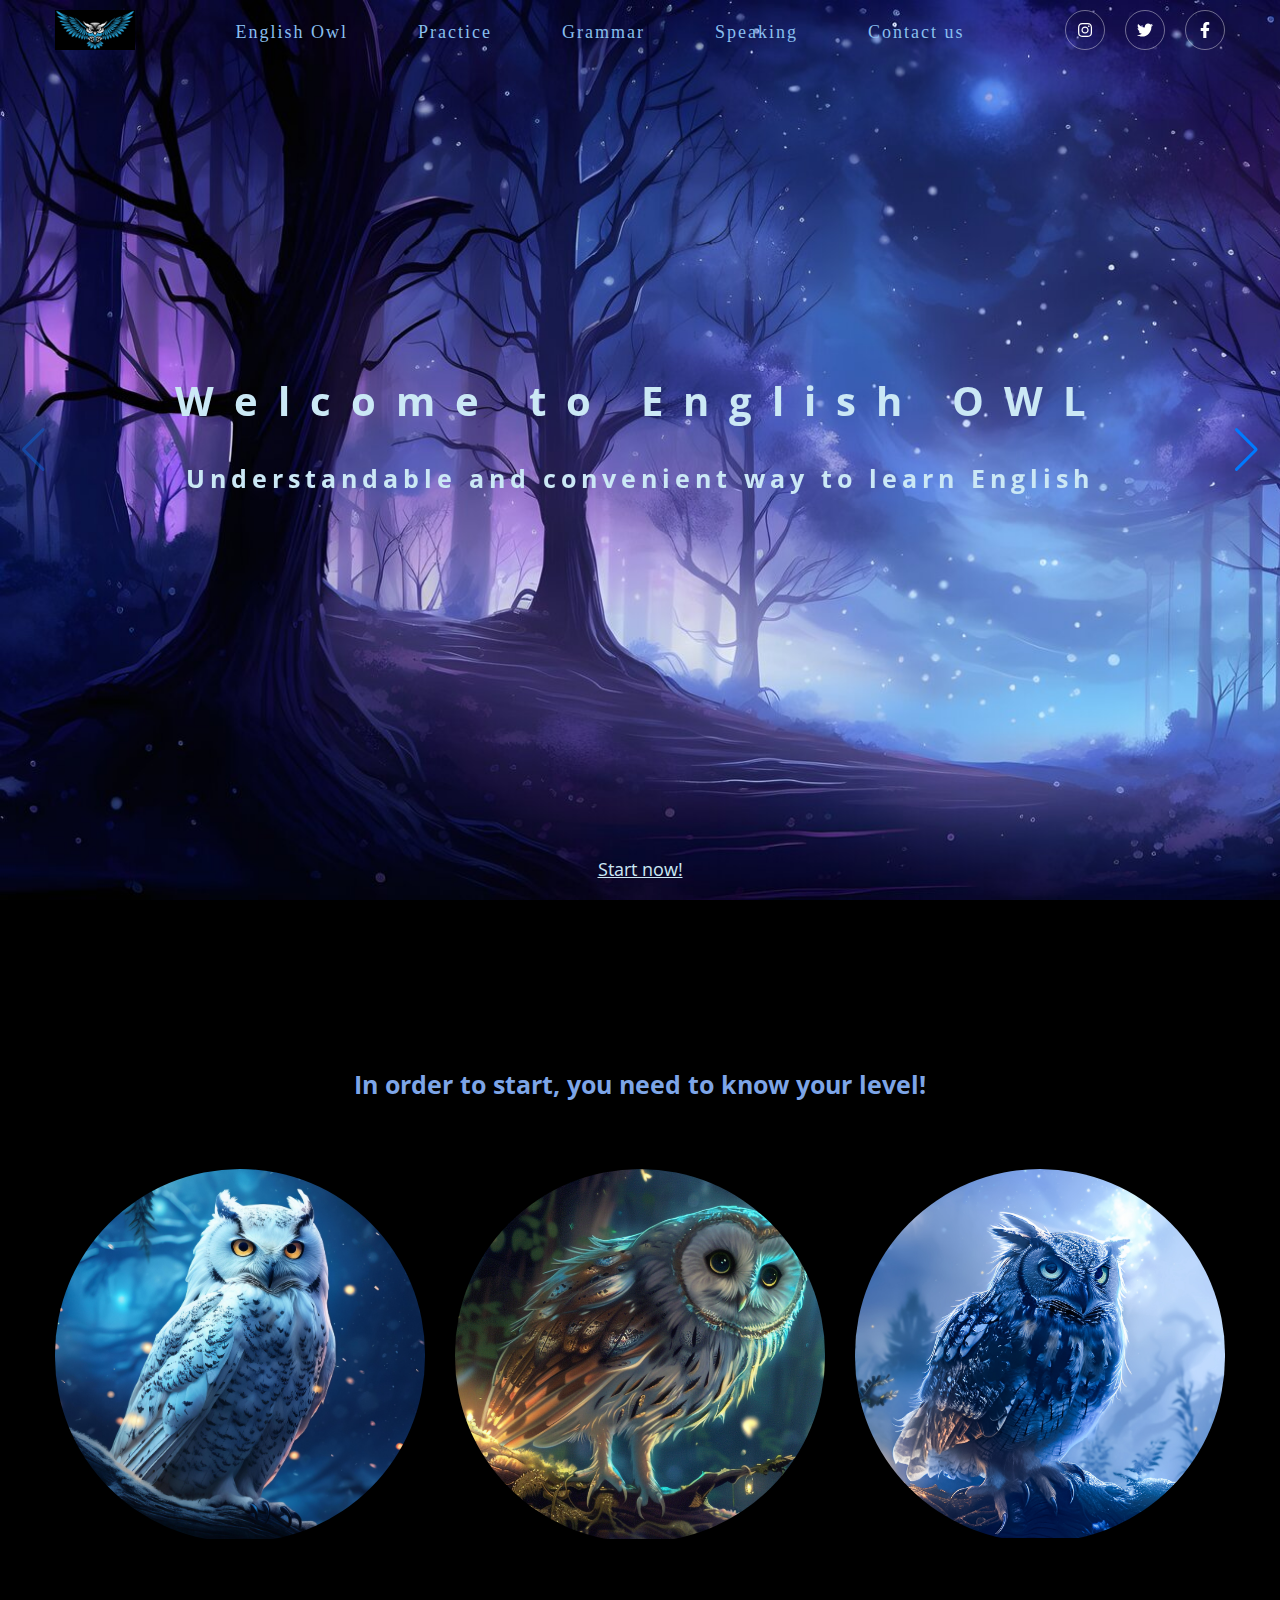
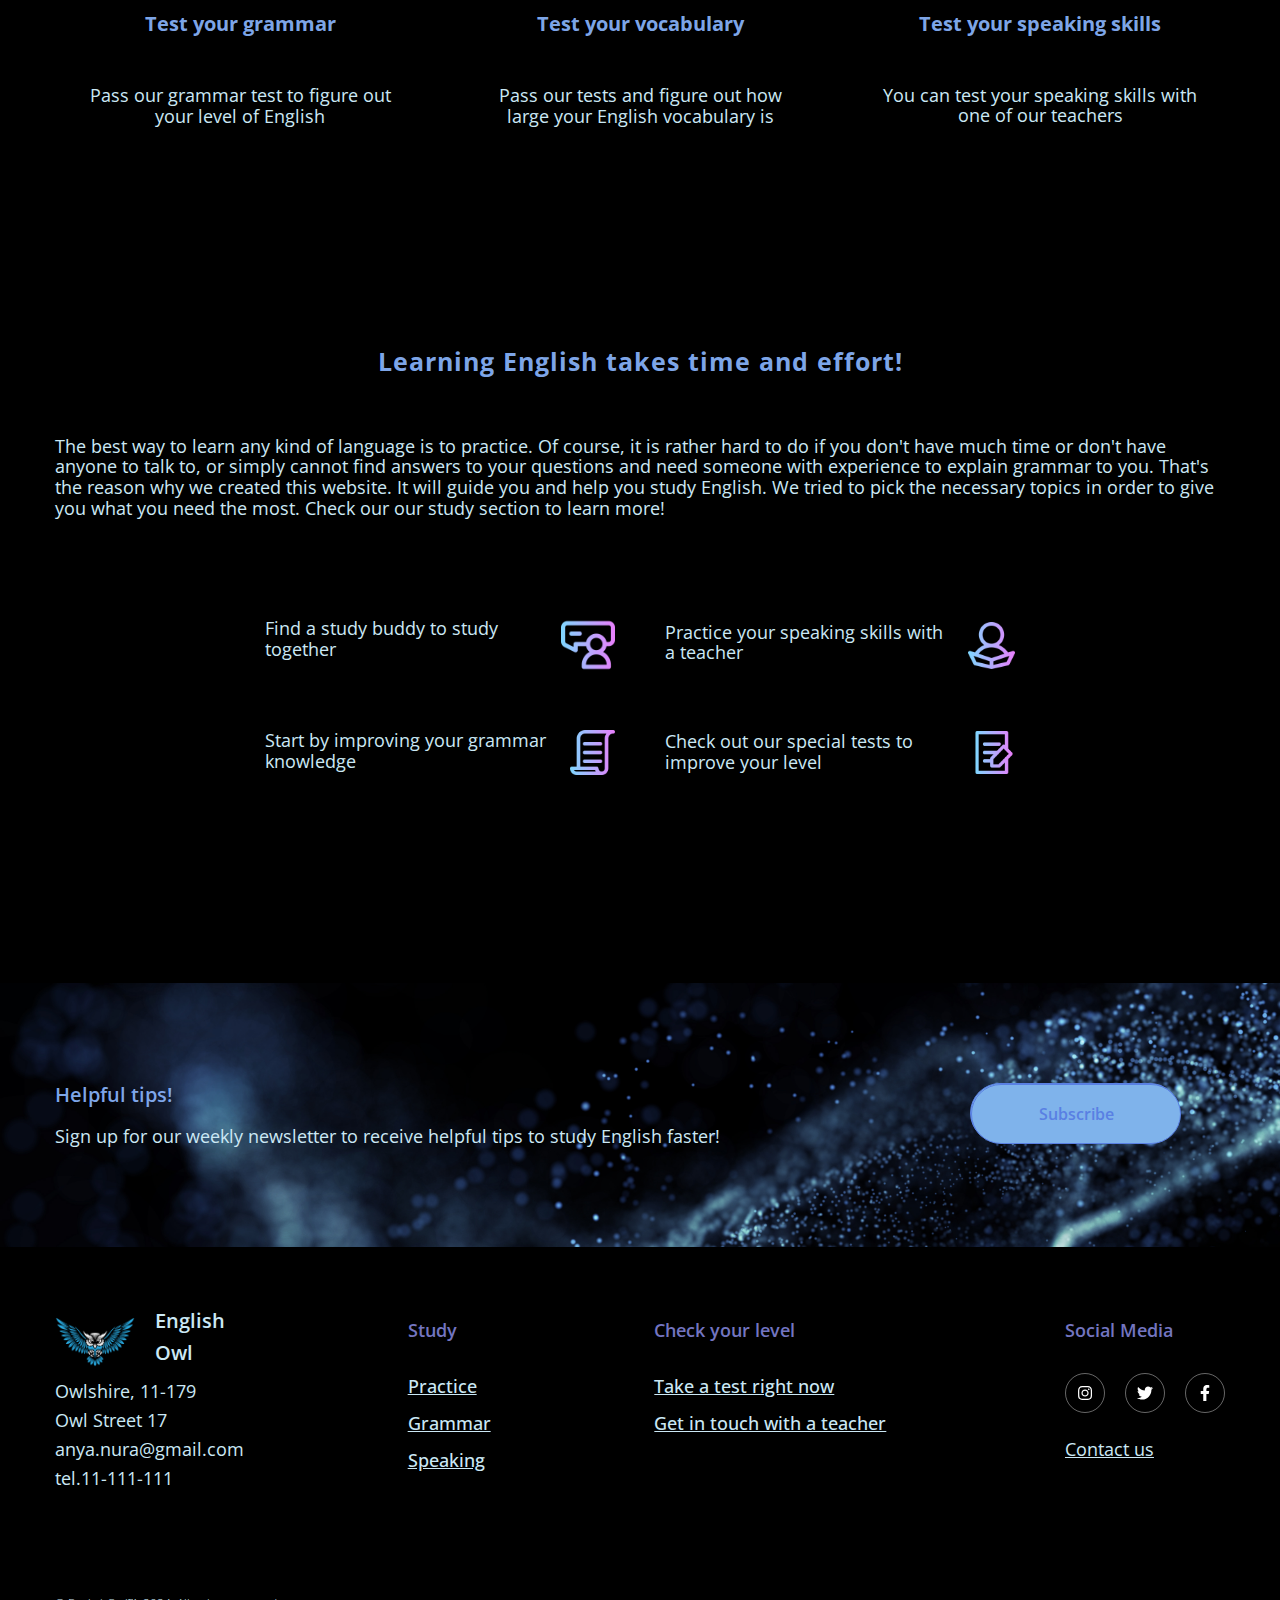
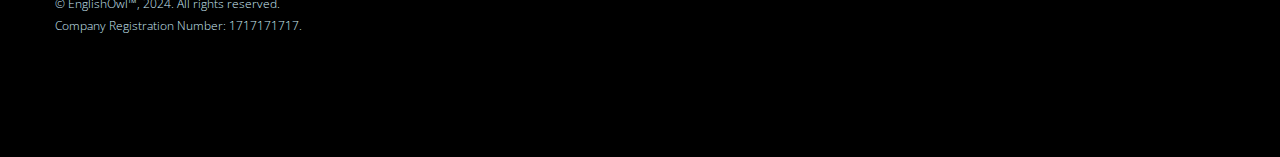
<file: index.html>
<!DOCTYPE html>
<html lang="en">
  <head>
    <meta charset="UTF-8" />
    <meta name="viewport" content="width=device-width, initial-scale=1.0" />
    <link rel="stylesheet" href="/css/normalize.css" />
    <link rel="stylesheet" href="/css/vars.css" />
    <link
      rel="stylesheet"
      href="https://cdn.jsdelivr.net/npm/swiper@11/swiper-bundle.min.css"
    />
    <script src="https://cdn.jsdelivr.net/npm/swiper@11/swiper-bundle.min.js"></script>

    <script
      src="https://code.jquery.com/jquery-3.7.1.js"
      integrity="sha256-eKhayi8LEQwp4NKxN+CfCh+3qOVUtJn3QNZ0TciWLP4="
      crossorigin="anonymous"
    ></script>

    <link rel="stylesheet" href="./scss/main.css" />
    <script src="./js/main.js"></script>

    <link rel="preconnect" href="https://fonts.googleapis.com" />
    <link rel="preconnect" href="https://fonts.gstatic.com" crossorigin />
    <link
      href="https://fonts.googleapis.com/css2?family=Montserrat:ital,wght@0,100..900;1,100..900&family=Open+Sans:ital,wght@0,300..800;1,300..800&display=swap"
      rel="stylesheet"
    />

    <link rel="apple-touch-icon" sizes="180x180" href="/apple-touch-icon.png" />
    <link
      rel="icon"
      type="image/png"
      sizes="32x32"
      href="/favicon/favicon-32x32.png"
    />
    <link
      rel="icon"
      type="image/png"
      sizes="16x16"
      href="/favicon/favicon-16x16.png"
    />
    <link rel="manifest" href="/favicon/site.webmanifest" />
    <link
      rel="mask-icon"
      href="/favicon/safari-pinned-tab.svg"
      color="#5bbad5"
    />
    <meta name="msapplication-TileColor" content="#da532c" />
    <meta name="theme-color" content="#ffffff" />

    <title>English Owl</title>
  </head>

  <body>
    <header>
      <div class="header">
        <nav class="nav">
          <div class="burger-menu">
            <svg
              xmlns="http://www.w3.org/2000/svg"
              width="24"
              height="24"
              viewBox="0 0 24 24"
              fill="none"
              stroke="currentColor"
              stroke-width="2"
              stroke-linecap="round"
              stroke-linejoin="round"
              class="feather feather-menu"
            >
              <line x1="3" y1="12" x2="21" y2="12"></line>
              <line x1="3" y1="6" x2="21" y2="6"></line>
              <line x1="3" y1="18" x2="21" y2="18"></line>
            </svg>
          </div>
          <div class="nav-logo pulse-animation">
            <img
              class="logo"
              src="./assets/images/blue-owl-logo-black.png"
              alt="logo"
            />
          </div>
          <div class="menu-empty"></div>
          <div class="menu">
            <ul class="nav-menu">
              <li>
                <a href="../index.html" class="nav-menu__item">English Owl</a>
              </li>
              <li>
                <a href="../pages/practice.html" class="nav-menu__item"
                  >Practice</a
                >
              </li>
              <li>
                <a href="../pages/grammar.html" class="nav-menu__item"
                  >Grammar</a
                >
              </li>
              <li>
                <a href="../pages/speaking.html" class="nav-menu__item"
                  >Speaking</a
                >
              </li>
              <li>
                <a href="../pages/contacts.html" class="nav-menu__item"
                  >Contact us</a
                >
              </li>
            </ul>
          </div>

          <div class="media-buttons">
            <ul class="media-buttons__list">
              <li class="btn">
                <a
                  href="https://www.instagram.com/
      "
                  target="_blank"
                  ><svg
                    width="40"
                    height="40"
                    viewBox="0 0 40 40"
                    fill="none"
                    xmlns="http://www.w3.org/2000/svg"
                  >
                    <path
                      d="M17.4688 17.4688C18.1771 16.7604 19.0312 16.4062 20.0312 16.4062C21.0312 16.4062 21.875 16.7604 22.5625 17.4688C23.2708 18.1562 23.625 19 23.625 20C23.625 21 23.2708 21.8542 22.5625 22.5625C21.875 23.25 21.0312 23.5938 20.0312 23.5938C19.0312 23.5938 18.1771 23.25 17.4688 22.5625C16.7812 21.8542 16.4375 21 16.4375 20C16.4375 19 16.7812 18.1562 17.4688 17.4688ZM18.375 21.6562C18.8333 22.1146 19.3854 22.3438 20.0312 22.3438C20.6771 22.3438 21.2292 22.1146 21.6875 21.6562C22.1458 21.1979 22.375 20.6458 22.375 20C22.375 19.3542 22.1458 18.8021 21.6875 18.3438C21.2292 17.8854 20.6771 17.6562 20.0312 17.6562C19.3854 17.6562 18.8333 17.8854 18.375 18.3438C17.9167 18.8021 17.6875 19.3542 17.6875 20C17.6875 20.6458 17.9167 21.1979 18.375 21.6562ZM24.3438 15.6875C24.5104 15.8333 24.5938 16.0208 24.5938 16.25C24.5938 16.4792 24.5104 16.6771 24.3438 16.8438C24.1979 17.0104 24.0104 17.0938 23.7812 17.0938C23.5521 17.0938 23.3542 17.0104 23.1875 16.8438C23.0208 16.6771 22.9375 16.4792 22.9375 16.25C22.9375 16.0208 23.0208 15.8333 23.1875 15.6875C23.3542 15.5208 23.5521 15.4375 23.7812 15.4375C24.0104 15.4375 24.1979 15.5208 24.3438 15.6875ZM27 17.125C27.0208 17.6875 27.0312 18.6458 27.0312 20C27.0312 21.3542 27.0208 22.3125 27 22.875C26.9375 24.1458 26.5521 25.1354 25.8438 25.8438C25.1562 26.5312 24.1771 26.8958 22.9062 26.9375C22.3438 26.9792 21.3854 27 20.0312 27C18.6771 27 17.7188 26.9792 17.1562 26.9375C15.8854 26.875 14.9062 26.5 14.2188 25.8125C13.9479 25.5625 13.7292 25.2708 13.5625 24.9375C13.3958 24.6042 13.2708 24.2812 13.1875 23.9688C13.125 23.6562 13.0938 23.2917 13.0938 22.875C13.0521 22.3125 13.0312 21.3542 13.0312 20C13.0312 18.6458 13.0521 17.6771 13.0938 17.0938C13.1562 15.8438 13.5312 14.875 14.2188 14.1875C14.9062 13.4792 15.8854 13.0938 17.1562 13.0312C17.7188 13.0104 18.6771 13 20.0312 13C21.3854 13 22.3438 13.0104 22.9062 13.0312C24.1771 13.0938 25.1562 13.4792 25.8438 14.1875C26.5521 14.875 26.9375 15.8542 27 17.125ZM25.5 24.125C25.5625 23.9583 25.6146 23.75 25.6562 23.5C25.6979 23.2292 25.7292 22.9167 25.75 22.5625C25.7708 22.1875 25.7812 21.8854 25.7812 21.6562C25.7812 21.4271 25.7812 21.1042 25.7812 20.6875C25.7812 20.2708 25.7812 20.0417 25.7812 20C25.7812 19.9375 25.7812 19.7083 25.7812 19.3125C25.7812 18.8958 25.7812 18.5729 25.7812 18.3438C25.7812 18.1146 25.7708 17.8229 25.75 17.4688C25.7292 17.0938 25.6979 16.7812 25.6562 16.5312C25.6146 16.2604 25.5625 16.0417 25.5 15.875C25.25 15.2292 24.8021 14.7812 24.1562 14.5312C23.9896 14.4688 23.7708 14.4167 23.5 14.375C23.25 14.3333 22.9375 14.3021 22.5625 14.2812C22.2083 14.2604 21.9167 14.25 21.6875 14.25C21.4792 14.25 21.1562 14.25 20.7188 14.25C20.3021 14.25 20.0729 14.25 20.0312 14.25C19.9896 14.25 19.7604 14.25 19.3438 14.25C18.9271 14.25 18.6042 14.25 18.375 14.25C18.1458 14.25 17.8438 14.2604 17.4688 14.2812C17.1146 14.3021 16.8021 14.3333 16.5312 14.375C16.2812 14.4167 16.0729 14.4688 15.9062 14.5312C15.2604 14.7812 14.8125 15.2292 14.5625 15.875C14.5 16.0417 14.4479 16.2604 14.4062 16.5312C14.3646 16.7812 14.3333 17.0938 14.3125 17.4688C14.2917 17.8229 14.2812 18.1146 14.2812 18.3438C14.2812 18.5521 14.2812 18.875 14.2812 19.3125C14.2812 19.7292 14.2812 19.9583 14.2812 20C14.2812 20.0833 14.2812 20.2812 14.2812 20.5938C14.2812 20.8854 14.2812 21.1354 14.2812 21.3438C14.2812 21.5312 14.2812 21.7812 14.2812 22.0938C14.3021 22.4062 14.3229 22.6771 14.3438 22.9062C14.3646 23.1146 14.3958 23.3333 14.4375 23.5625C14.4792 23.7917 14.5208 23.9792 14.5625 24.125C14.8333 24.7708 15.2812 25.2188 15.9062 25.4688C16.0729 25.5312 16.2812 25.5833 16.5312 25.625C16.8021 25.6667 17.1146 25.6979 17.4688 25.7188C17.8438 25.7396 18.1354 25.75 18.3438 25.75C18.5729 25.75 18.8958 25.75 19.3125 25.75C19.75 25.75 19.9896 25.75 20.0312 25.75C20.0938 25.75 20.3229 25.75 20.7188 25.75C21.1354 25.75 21.4583 25.75 21.6875 25.75C21.9167 25.75 22.2083 25.7396 22.5625 25.7188C22.9375 25.6979 23.25 25.6667 23.5 25.625C23.7708 25.5833 23.9896 25.5312 24.1562 25.4688C24.8021 25.1979 25.25 24.75 25.5 24.125Z"
                      fill="white"
                    />
                    <circle
                      opacity="0.4"
                      cx="20"
                      cy="20"
                      r="19.5"
                      stroke="white"
                    />
                  </svg>
                </a>
              </li>

              <li class="btn">
                <a
                  href="https://www.twitter.com
      "
                  target="_blank"
                  ><svg
                    width="40"
                    height="40"
                    viewBox="0 0 40 40"
                    fill="none"
                    xmlns="http://www.w3.org/2000/svg"
                  >
                    <path
                      d="M26.3438 16.75C26.3646 16.8333 26.375 16.9688 26.375 17.1562C26.375 18.2604 26.1667 19.3646 25.75 20.4688C25.3333 21.5521 24.7396 22.5521 23.9688 23.4688C23.2188 24.3646 22.2396 25.0938 21.0312 25.6562C19.8229 26.2188 18.4896 26.5 17.0312 26.5C15.1979 26.5 13.5208 26.0104 12 25.0312C12.2292 25.0521 12.4896 25.0625 12.7812 25.0625C14.3021 25.0625 15.6667 24.5938 16.875 23.6562C16.1458 23.6562 15.5 23.4479 14.9375 23.0312C14.3958 22.5938 14.0208 22.0521 13.8125 21.4062C14.0208 21.4271 14.2188 21.4375 14.4062 21.4375C14.6979 21.4375 14.9896 21.4062 15.2812 21.3438C14.7812 21.2396 14.3333 21.0312 13.9375 20.7188C13.5417 20.4062 13.2292 20.0312 13 19.5938C12.7708 19.1354 12.6562 18.6458 12.6562 18.125V18.0625C13.1146 18.3333 13.6042 18.4792 14.125 18.5C13.1458 17.8333 12.6562 16.9167 12.6562 15.75C12.6562 15.1667 12.8125 14.6146 13.125 14.0938C13.9375 15.1146 14.9271 15.9271 16.0938 16.5312C17.2812 17.1354 18.5417 17.4688 19.875 17.5312C19.8333 17.2812 19.8125 17.0312 19.8125 16.7812C19.8125 15.8854 20.125 15.1146 20.75 14.4688C21.3958 13.8229 22.1667 13.5 23.0625 13.5C24.0208 13.5 24.8229 13.8438 25.4688 14.5312C26.2188 14.3854 26.9167 14.125 27.5625 13.75C27.3125 14.5208 26.8333 15.125 26.125 15.5625C26.75 15.4792 27.375 15.3021 28 15.0312C27.5417 15.6979 26.9896 16.2708 26.3438 16.75Z"
                      fill="white"
                    />
                    <circle
                      opacity="0.4"
                      cx="20"
                      cy="20"
                      r="19.5"
                      stroke="white"
                    />
                  </svg>
                </a>
              </li>
              <li class="btn">
                <a
                  href="https://www.facebook.com/
      "
                  target="_blank"
                  ><svg
                    width="40"
                    height="40"
                    viewBox="0 0 40 40"
                    fill="none"
                    xmlns="http://www.w3.org/2000/svg"
                  >
                    <path
                      d="M23.7188 21H21.375V28H18.25V21H15.7188V18.0938H18.25V15.9062C18.25 15.0729 18.4062 14.3646 18.7188 13.7812C19.0312 13.1979 19.4688 12.7604 20.0312 12.4688C20.6146 12.1562 21.2812 12 22.0312 12C22.3646 12 22.7188 12.0208 23.0938 12.0625C23.4688 12.0833 23.7604 12.1146 23.9688 12.1562L24.2812 12.1875V14.6562H23.0312C22.4479 14.6562 22.0208 14.8125 21.75 15.125C21.5 15.4167 21.375 15.7812 21.375 16.2188V18.0938H24.1562L23.7188 21Z"
                      fill="white"
                    />
                    <circle
                      opacity="0.4"
                      cx="20"
                      cy="20"
                      r="19.5"
                      stroke="white"
                    />
                  </svg>
                </a>
              </li>
            </ul>
          </div>
        </nav>
      </div>
    </header>
    <div class="mobile-menu">
      <div class="mobile-menu__overlay"></div>
      <div class="mobile-menu__content">
        <ul class="mobile-nav-menu">
          <li>
            <a href="../index.html" class="nav-menu__item">English Owl</a>
          </li>
          <li>
            <a href="../pages/practice.html" class="nav-menu__item">Practice</a>
          </li>
          <li>
            <a href="../pages/grammar.html" class="nav-menu__item">Grammar</a>
          </li>
          <li>
            <a href="../pages/speaking.html" class="nav-menu__item">Speaking</a>
          </li>
          <li>
            <a href="../pages/contacts.html" class="nav-menu__item"
              >Contact us</a
            >
          </li>
        </ul>
        <div class="mobile-menu__close">
          <svg
            xmlns="http://www.w3.org/2000/svg"
            width="24"
            height="24"
            viewBox="0 0 24 24"
            fill="none"
            stroke="#5985f4"
            stroke-width="2"
            stroke-linecap="round"
            stroke-linejoin="round"
            class="feather feather-x"
          >
            <line x1="18" y1="6" x2="6" y2="18" />
            <line x1="6" y1="6" x2="18" y2="18" />
          </svg>
        </div>
      </div>
    </div>

    <main>
      <section class="banner">
        <div class="swiper mySwiper">
          <div class="swiper-wrapper">
            <div class="swiper-slide">
              <div class="banner-text">
                <h1 class="h1-title">Welcome to English OWL</h1>
                <h2 class="h2-title">
                  Understandable and convenient way to learn English
                </h2>
              </div>
            </div>
            <div class="swiper-slide">
              <div class="banner-text">
                <h2 class="h2-title">The best way to study!</h2>
                <h3 class="h3-title">
                  Choose topics, study materials and pass tests
                </h3>
              </div>
            </div>
            <div class="swiper-slide">
              <div class="banner-text">
                <h2 class="h2-title">Lots of study materials</h2>
                <h3 class="h3-title">
                  We put together a comprehensive study guide for you
                </h3>
              </div>
            </div>
          </div>
          <div class="swiper-button-next"></div>
          <div class="swiper-button-prev"></div>
        </div>
        <script>
          var swiper = new Swiper(".mySwiper", {
            navigation: {
              nextEl: ".swiper-button-next",
              prevEl: ".swiper-button-prev",
            },
          });
        </script>
        <p class="banner__start"><a href="#start">Start now!</a></p>
      </section>

      <section class="section">
        <div class="container">
          <h3 class="h3-title" id="start">
            In order to start, you need to know your level!
          </h3>
          <div class="circles">
            <div class="circles-content">
              <div class="circles-image">
                <img src="./assets/images/snow-owl-small.jpg" alt="owl" />
              </div>
              <div class="circles-text">
                <a href="/pages/test.html"
                  ><h4 class="h4-title">Test your grammar</h4>
                </a>

                <p class="circles-par">
                  Pass our grammar test to figure out your level of English
                </p>
              </div>
            </div>

            <div class="circles-content">
              <div class="circles-image">
                <img src="./assets/images/curious-owl-small.jpg" alt="owl" />
              </div>
              <div class="circles-text">
                <a href="/pages/speaking.html#vocabulary"
                  ><h4 class="h4-title">Test your vocabulary</h4></a
                >

                <p class="circles-par">
                  Pass our tests and figure out how large your English
                  vocabulary is
                </p>
              </div>
            </div>
            <div class="circles-content">
              <div class="circles-image">
                <img src="./assets/images/blue-owl-small.jpg" alt="owl" />
              </div>
              <div class="circles-text">
                <a href="/pages/speaking.html#teachers"
                  ><h4 class="h4-title">Test your speaking skills</h4></a
                >

                <p class="circles-par">
                  You can test your speaking skills with one of our teachers
                </p>
              </div>
            </div>
          </div>
        </div>
      </section>

      <section class="section">
        <div class="container">
          <div>
            <h5 class="h5-title">Learning English takes time and effort!</h5>
            <p class="learning-section">
              The best way to learn any kind of language is to practice. Of
              course, it is rather hard to do if you don't have much time or
              don't have anyone to talk to, or simply cannot find answers to
              your questions and need someone with experience to explain grammar
              to you. That's the reason why we created this website. It will
              guide you and help you study English. We tried to pick the
              necessary topics in order to give you what you need the most.
              Check our our study section to learn more!
            </p>
          </div>
          <div class="grid-container">
            <div class="item11 learning-item">
              <div>
                <a href="./pages/speaking.html#buddy"
                  >Find a study buddy to study together</a
                >
              </div>
              <a href="./pages/speaking.html#buddy"
                ><img
                  src="./assets/images/buddy.png"
                  alt="icon"
                  class="learning-item--icon"
              /></a>
            </div>
            <div class="item22 learning-item">
              <div>
                <a href="./pages/speaking.html#teachers"
                  >Practice your speaking skills with a teacher</a
                >
              </div>
              <a href="./pages/speaking.html#teachers"
                ><img
                  src="./assets/images/reading.png"
                  alt="icon"
                  class="learning-item--icon"
              /></a>
            </div>
            <div class="item33 learning-item">
              <div>
                <a href="./pages/grammar.html"
                  >Start by improving your grammar knowledge</a
                >
              </div>
              <a href="./pages/grammar.html"
                ><img
                  src="./assets/images/learning.png"
                  alt="icon"
                  class="learning-item--icon"
              /></a>
            </div>
            <div class="item44 learning-item">
              <div>
                <a href="./pages/speaking.html#vocabulary"
                  >Check out our special tests to improve your level</a
                >
              </div>
              <a href="./pages/speaking.html#vocabulary"
                ><img
                  src="./assets/images/pass-test.png"
                  alt="icon"
                  class="learning-item--icon"
              /></a>
            </div>
          </div>
        </div>
      </section>

      <section class="section section-image">
        <div class="container">
          <div class="section-tips">
            <div class="section-tips__text">
              <div>
                <p class="section-tips__title">Helpful tips!</p>
                <p>
                  Sign up for our weekly newsletter to receive helpful tips to
                  study English faster!
                </p>
              </div>

              <div class="button">
                <button class="button" type="button" id="subscribe-button">
                  Subscribe
                </button>
              </div>
            </div>
          </div>
        </div>
      </section>
      <div class="subscribe-popup">
        <div class="subscribe-popup__overlay"></div>
        <div class="subscribe-popup__form">
          <form class="popup-form" id="popup-form">
            <p class="popup-form__content">
              Please, provide us your contact information
            </p>

            <div class="popup-group">
              <p class="popup-form__content">Your name:</p>
              <input type="text" name="name" class="input-field margin-0" />
            </div>
            <div class="popup-group">
              <p class="popup-form__content">Your email address:</p>
              <input type="text" name="mail" class="input-field margin-0" />
            </div>

            <button type="submit" class="form-button">Submit</button>
          </form>
        </div>
      </div>
    </main>

    <footer>
      <div class="container">
        <div class="footer-container">
          <div class="footer__data">
            <div class="footer__logo">
              <img
                class="footer__logo pulse-animation"
                src="./assets/images/blue-owl-logo-black.png"
                alt="Logo icon"
              />
              <span class="logo__data">English Owl</span>
            </div>
            <div class="footer__contacts">
              <p>Owlshire, 11-179</p>
              <p>Owl Street 17</p>
              <p>anya.nura@gmail.com</p>
              <p>tel.11-111-111</p>
            </div>
          </div>
          <div class="footer__about">
            <p class="footer__title">Study</p>
            <ul class="footer__menu">
              <li class="footer__menu-item">
                <a href="./pages/practice.html" class="menu__link">Practice</a>
              </li>
              <li class="footer__menu-item">
                <a href="./pages/grammar.html" class="menu__link">Grammar</a>
              </li>
              <li class="footer__menu-item">
                <a href="./pages/speaking.html" class="menu__link">Speaking</a>
              </li>
            </ul>
          </div>
          <div class="footer__help">
            <p class="footer__title">Check your level</p>
            <ul class="footer__menu">
              <li class="footer__menu-item">
                <a href="/pages/test.html" class="menu__link test-link"
                  >Take a test right now</a
                >
              </li>

              <li class="footer__menu-item">
                <a
                  href="./pages/speaking.html#teachers"
                  class="menu__link teacher-link"
                  >Get in touch with a teacher</a
                >
              </li>
            </ul>
          </div>

          <div class="footer__media">
            <p class="footer__title">Social Media</p>
            <div class="footer__icons">
              <ul class="media-buttons__list">
                <li class="btn">
                  <a
                    href="https://www.instagram.com/
                    
      "
                    target="_blank"
                    ><img src="./assets/images/fb.svg" alt="Instagram logo"
                  /></a>
                </li>

                <li class="btn">
                  <a
                    href="https://www.twitter.com
      "
                    target="_blank"
                    ><img
                      src="./assets/images/twitter.svg"
                      alt="Twitter logo"
                    />
                  </a>
                </li>
                <li class="btn">
                  <a
                    href="https://www.facebook.com
      "
                    target="_blank"
                    ><img src="./assets/images/insta.svg" alt="FB logo"
                  /></a>
                </li>
              </ul>
            </div>
            <a href="./pages/contacts.html" class="menu__link contact-link"
              >Contact us</a
            >
          </div>
        </div>
        <div class="footer__copyright">
          <p>© EnglishOwl™, 2024. All rights reserved.</p>
          <p>Company Registration Number: 1717171717.</p>
        </div>
      </div>
    </footer>
  </body>
</html>
</file>
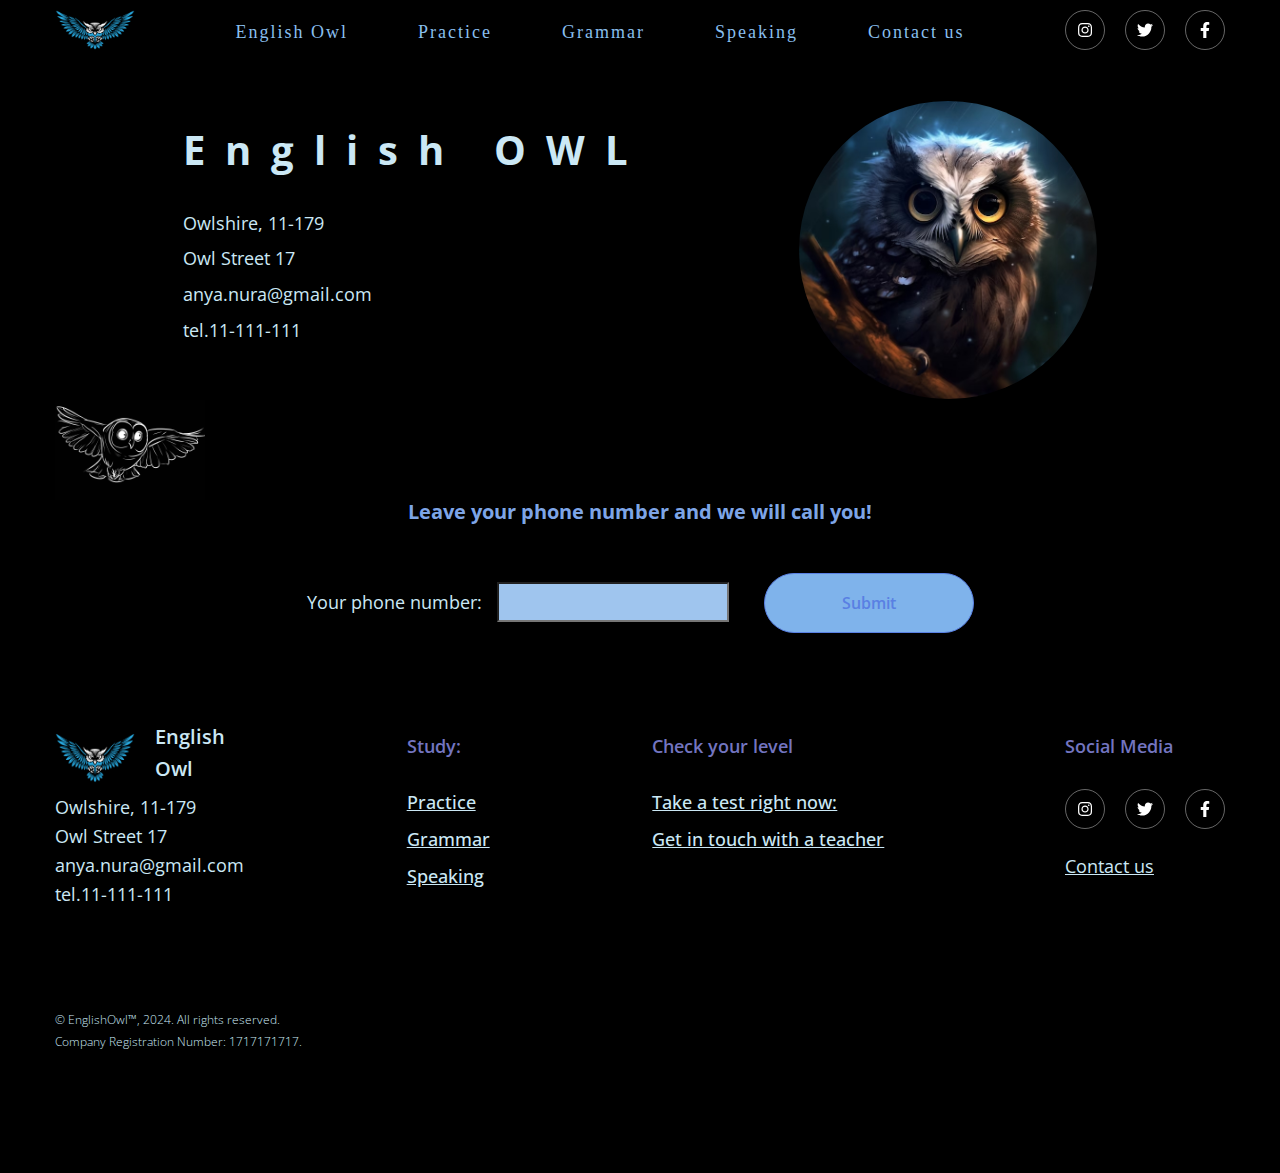
<file: pages/contacts.html>
<!DOCTYPE html>
<html lang="en">
  <head>
    <meta charset="UTF-8" />
    <meta name="viewport" content="width=device-width, initial-scale=1.0" />
    <link rel="stylesheet" href="../css/normalize.css" />
    <link rel="stylesheet" href="../css/vars.css" />
    <link rel="stylesheet" href="../scss/main.css" />
    <script
      src="https://code.jquery.com/jquery-3.7.1.js"
      integrity="sha256-eKhayi8LEQwp4NKxN+CfCh+3qOVUtJn3QNZ0TciWLP4="
      crossorigin="anonymous"
    ></script>
    <script src="../js/main.js"></script>

    <link rel="preconnect" href="https://fonts.googleapis.com" />
    <link rel="preconnect" href="https://fonts.gstatic.com" crossorigin />
    <link
      href="https://fonts.googleapis.com/css2?family=Montserrat:ital,wght@0,100..900;1,100..900&family=Open+Sans:ital,wght@0,300..800;1,300..800&display=swap"
      rel="stylesheet"
    />

    <link rel="apple-touch-icon" sizes="180x180" href="/apple-touch-icon.png" />
    <link
      rel="icon"
      type="image/png"
      sizes="32x32"
      href="/favicon/favicon-32x32.png"
    />
    <link
      rel="icon"
      type="image/png"
      sizes="16x16"
      href="/favicon/favicon-16x16.png"
    />
    <link rel="manifest" href="/favicon/site.webmanifest" />
    <link
      rel="mask-icon"
      href="/favicon/safari-pinned-tab.svg"
      color="#5bbad5"
    />
    <meta name="msapplication-TileColor" content="#da532c" />
    <meta name="theme-color" content="#ffffff" />

    <title>Contact us</title>
  </head>

  <body>
    <header>
      <div class="header">
        <nav class="nav">
          <div class="burger-menu">
            <svg
              xmlns="http://www.w3.org/2000/svg"
              width="24"
              height="24"
              viewBox="0 0 24 24"
              fill="none"
              stroke="currentColor"
              stroke-width="2"
              stroke-linecap="round"
              stroke-linejoin="round"
              class="feather feather-menu"
            >
              <line x1="3" y1="12" x2="21" y2="12"></line>
              <line x1="3" y1="6" x2="21" y2="6"></line>
              <line x1="3" y1="18" x2="21" y2="18"></line>
            </svg>
          </div>
          <div class="nav-logo pulse-animation">
            <img
              class="logo"
              src="../assets/images/blue-owl-logo-black.png"
              alt="logo"
            />
          </div>
          <div class="menu-empty"></div>
          <div class="menu">
            <ul class="nav-menu">
              <li>
                <a href="../index.html" class="nav-menu__item">English Owl</a>
              </li>
              <li>
                <a href="../pages/practice.html" class="nav-menu__item"
                  >Practice</a
                >
              </li>
              <li>
                <a href="../pages/grammar.html" class="nav-menu__item"
                  >Grammar</a
                >
              </li>
              <li>
                <a href="../pages/speaking.html" class="nav-menu__item"
                  >Speaking</a
                >
              </li>
              <li>
                <a href="../pages/contacts.html" class="nav-menu__item"
                  >Contact us</a
                >
              </li>
            </ul>
          </div>

          <div class="media-buttons">
            <ul class="media-buttons__list">
              <li class="btn">
                <a
                  href="https://www.instagram.com/
      "
                  target="_blank"
                  ><svg
                    width="40"
                    height="40"
                    viewBox="0 0 40 40"
                    fill="none"
                    xmlns="http://www.w3.org/2000/svg"
                  >
                    <path
                      d="M17.4688 17.4688C18.1771 16.7604 19.0312 16.4062 20.0312 16.4062C21.0312 16.4062 21.875 16.7604 22.5625 17.4688C23.2708 18.1562 23.625 19 23.625 20C23.625 21 23.2708 21.8542 22.5625 22.5625C21.875 23.25 21.0312 23.5938 20.0312 23.5938C19.0312 23.5938 18.1771 23.25 17.4688 22.5625C16.7812 21.8542 16.4375 21 16.4375 20C16.4375 19 16.7812 18.1562 17.4688 17.4688ZM18.375 21.6562C18.8333 22.1146 19.3854 22.3438 20.0312 22.3438C20.6771 22.3438 21.2292 22.1146 21.6875 21.6562C22.1458 21.1979 22.375 20.6458 22.375 20C22.375 19.3542 22.1458 18.8021 21.6875 18.3438C21.2292 17.8854 20.6771 17.6562 20.0312 17.6562C19.3854 17.6562 18.8333 17.8854 18.375 18.3438C17.9167 18.8021 17.6875 19.3542 17.6875 20C17.6875 20.6458 17.9167 21.1979 18.375 21.6562ZM24.3438 15.6875C24.5104 15.8333 24.5938 16.0208 24.5938 16.25C24.5938 16.4792 24.5104 16.6771 24.3438 16.8438C24.1979 17.0104 24.0104 17.0938 23.7812 17.0938C23.5521 17.0938 23.3542 17.0104 23.1875 16.8438C23.0208 16.6771 22.9375 16.4792 22.9375 16.25C22.9375 16.0208 23.0208 15.8333 23.1875 15.6875C23.3542 15.5208 23.5521 15.4375 23.7812 15.4375C24.0104 15.4375 24.1979 15.5208 24.3438 15.6875ZM27 17.125C27.0208 17.6875 27.0312 18.6458 27.0312 20C27.0312 21.3542 27.0208 22.3125 27 22.875C26.9375 24.1458 26.5521 25.1354 25.8438 25.8438C25.1562 26.5312 24.1771 26.8958 22.9062 26.9375C22.3438 26.9792 21.3854 27 20.0312 27C18.6771 27 17.7188 26.9792 17.1562 26.9375C15.8854 26.875 14.9062 26.5 14.2188 25.8125C13.9479 25.5625 13.7292 25.2708 13.5625 24.9375C13.3958 24.6042 13.2708 24.2812 13.1875 23.9688C13.125 23.6562 13.0938 23.2917 13.0938 22.875C13.0521 22.3125 13.0312 21.3542 13.0312 20C13.0312 18.6458 13.0521 17.6771 13.0938 17.0938C13.1562 15.8438 13.5312 14.875 14.2188 14.1875C14.9062 13.4792 15.8854 13.0938 17.1562 13.0312C17.7188 13.0104 18.6771 13 20.0312 13C21.3854 13 22.3438 13.0104 22.9062 13.0312C24.1771 13.0938 25.1562 13.4792 25.8438 14.1875C26.5521 14.875 26.9375 15.8542 27 17.125ZM25.5 24.125C25.5625 23.9583 25.6146 23.75 25.6562 23.5C25.6979 23.2292 25.7292 22.9167 25.75 22.5625C25.7708 22.1875 25.7812 21.8854 25.7812 21.6562C25.7812 21.4271 25.7812 21.1042 25.7812 20.6875C25.7812 20.2708 25.7812 20.0417 25.7812 20C25.7812 19.9375 25.7812 19.7083 25.7812 19.3125C25.7812 18.8958 25.7812 18.5729 25.7812 18.3438C25.7812 18.1146 25.7708 17.8229 25.75 17.4688C25.7292 17.0938 25.6979 16.7812 25.6562 16.5312C25.6146 16.2604 25.5625 16.0417 25.5 15.875C25.25 15.2292 24.8021 14.7812 24.1562 14.5312C23.9896 14.4688 23.7708 14.4167 23.5 14.375C23.25 14.3333 22.9375 14.3021 22.5625 14.2812C22.2083 14.2604 21.9167 14.25 21.6875 14.25C21.4792 14.25 21.1562 14.25 20.7188 14.25C20.3021 14.25 20.0729 14.25 20.0312 14.25C19.9896 14.25 19.7604 14.25 19.3438 14.25C18.9271 14.25 18.6042 14.25 18.375 14.25C18.1458 14.25 17.8438 14.2604 17.4688 14.2812C17.1146 14.3021 16.8021 14.3333 16.5312 14.375C16.2812 14.4167 16.0729 14.4688 15.9062 14.5312C15.2604 14.7812 14.8125 15.2292 14.5625 15.875C14.5 16.0417 14.4479 16.2604 14.4062 16.5312C14.3646 16.7812 14.3333 17.0938 14.3125 17.4688C14.2917 17.8229 14.2812 18.1146 14.2812 18.3438C14.2812 18.5521 14.2812 18.875 14.2812 19.3125C14.2812 19.7292 14.2812 19.9583 14.2812 20C14.2812 20.0833 14.2812 20.2812 14.2812 20.5938C14.2812 20.8854 14.2812 21.1354 14.2812 21.3438C14.2812 21.5312 14.2812 21.7812 14.2812 22.0938C14.3021 22.4062 14.3229 22.6771 14.3438 22.9062C14.3646 23.1146 14.3958 23.3333 14.4375 23.5625C14.4792 23.7917 14.5208 23.9792 14.5625 24.125C14.8333 24.7708 15.2812 25.2188 15.9062 25.4688C16.0729 25.5312 16.2812 25.5833 16.5312 25.625C16.8021 25.6667 17.1146 25.6979 17.4688 25.7188C17.8438 25.7396 18.1354 25.75 18.3438 25.75C18.5729 25.75 18.8958 25.75 19.3125 25.75C19.75 25.75 19.9896 25.75 20.0312 25.75C20.0938 25.75 20.3229 25.75 20.7188 25.75C21.1354 25.75 21.4583 25.75 21.6875 25.75C21.9167 25.75 22.2083 25.7396 22.5625 25.7188C22.9375 25.6979 23.25 25.6667 23.5 25.625C23.7708 25.5833 23.9896 25.5312 24.1562 25.4688C24.8021 25.1979 25.25 24.75 25.5 24.125Z"
                      fill="white"
                    />
                    <circle
                      opacity="0.4"
                      cx="20"
                      cy="20"
                      r="19.5"
                      stroke="white"
                    />
                  </svg>
                </a>
              </li>

              <li class="btn">
                <a
                  href="https://www.twitter.com
      "
                  target="_blank"
                  ><svg
                    width="40"
                    height="40"
                    viewBox="0 0 40 40"
                    fill="none"
                    xmlns="http://www.w3.org/2000/svg"
                  >
                    <path
                      d="M26.3438 16.75C26.3646 16.8333 26.375 16.9688 26.375 17.1562C26.375 18.2604 26.1667 19.3646 25.75 20.4688C25.3333 21.5521 24.7396 22.5521 23.9688 23.4688C23.2188 24.3646 22.2396 25.0938 21.0312 25.6562C19.8229 26.2188 18.4896 26.5 17.0312 26.5C15.1979 26.5 13.5208 26.0104 12 25.0312C12.2292 25.0521 12.4896 25.0625 12.7812 25.0625C14.3021 25.0625 15.6667 24.5938 16.875 23.6562C16.1458 23.6562 15.5 23.4479 14.9375 23.0312C14.3958 22.5938 14.0208 22.0521 13.8125 21.4062C14.0208 21.4271 14.2188 21.4375 14.4062 21.4375C14.6979 21.4375 14.9896 21.4062 15.2812 21.3438C14.7812 21.2396 14.3333 21.0312 13.9375 20.7188C13.5417 20.4062 13.2292 20.0312 13 19.5938C12.7708 19.1354 12.6562 18.6458 12.6562 18.125V18.0625C13.1146 18.3333 13.6042 18.4792 14.125 18.5C13.1458 17.8333 12.6562 16.9167 12.6562 15.75C12.6562 15.1667 12.8125 14.6146 13.125 14.0938C13.9375 15.1146 14.9271 15.9271 16.0938 16.5312C17.2812 17.1354 18.5417 17.4688 19.875 17.5312C19.8333 17.2812 19.8125 17.0312 19.8125 16.7812C19.8125 15.8854 20.125 15.1146 20.75 14.4688C21.3958 13.8229 22.1667 13.5 23.0625 13.5C24.0208 13.5 24.8229 13.8438 25.4688 14.5312C26.2188 14.3854 26.9167 14.125 27.5625 13.75C27.3125 14.5208 26.8333 15.125 26.125 15.5625C26.75 15.4792 27.375 15.3021 28 15.0312C27.5417 15.6979 26.9896 16.2708 26.3438 16.75Z"
                      fill="white"
                    />
                    <circle
                      opacity="0.4"
                      cx="20"
                      cy="20"
                      r="19.5"
                      stroke="white"
                    />
                  </svg>
                </a>
              </li>
              <li class="btn">
                <a
                  href="https://www.facebook.com/
      "
                  target="_blank"
                  ><svg
                    width="40"
                    height="40"
                    viewBox="0 0 40 40"
                    fill="none"
                    xmlns="http://www.w3.org/2000/svg"
                  >
                    <path
                      d="M23.7188 21H21.375V28H18.25V21H15.7188V18.0938H18.25V15.9062C18.25 15.0729 18.4062 14.3646 18.7188 13.7812C19.0312 13.1979 19.4688 12.7604 20.0312 12.4688C20.6146 12.1562 21.2812 12 22.0312 12C22.3646 12 22.7188 12.0208 23.0938 12.0625C23.4688 12.0833 23.7604 12.1146 23.9688 12.1562L24.2812 12.1875V14.6562H23.0312C22.4479 14.6562 22.0208 14.8125 21.75 15.125C21.5 15.4167 21.375 15.7812 21.375 16.2188V18.0938H24.1562L23.7188 21Z"
                      fill="white"
                    />
                    <circle
                      opacity="0.4"
                      cx="20"
                      cy="20"
                      r="19.5"
                      stroke="white"
                    />
                  </svg>
                </a>
              </li>
            </ul>
          </div>
        </nav>
      </div>
    </header>
    <div class="mobile-menu">
      <div class="mobile-menu__overlay"></div>
      <div class="mobile-menu__content">
        <ul class="mobile-nav-menu">
          <li>
            <a href="../index.html" class="nav-menu__item">English Owl</a>
          </li>
          <li>
            <a href="../pages/practice.html" class="nav-menu__item">Practice</a>
          </li>
          <li>
            <a href="../pages/grammar.html" class="nav-menu__item">Grammar</a>
          </li>
          <li>
            <a href="../pages/speaking.html" class="nav-menu__item">Speaking</a>
          </li>
          <li>
            <a href="../pages/contacts.html" class="nav-menu__item"
              >Contact us</a
            >
          </li>
        </ul>
        <div class="mobile-menu__close">
          <svg
            xmlns="http://www.w3.org/2000/svg"
            width="24"
            height="24"
            viewBox="0 0 24 24"
            fill="none"
            stroke="#5985f4"
            stroke-width="2"
            stroke-linecap="round"
            stroke-linejoin="round"
            class="feather feather-x"
          >
            <line x1="18" y1="6" x2="6" y2="18" />
            <line x1="6" y1="6" x2="18" y2="18" />
          </svg>
        </div>
      </div>
    </div>

    <section class="placeholder"></section>

    <section class="container contact-container">
      <div class="flex-container__contact">
        <div class="contact-info">
          <h1 class="h1-title">English OWL</h1>
          <div class="contact-info__content">
            <p>Owlshire, 11-179</p>
            <p>Owl Street 17</p>
            <p>anya.nura@gmail.com</p>
            <p>tel.11-111-111</p>
          </div>
        </div>

        <div class="flip-card">
          <div class="flip-card-inner">
            <div class="flip-card-front">
              <img
                src="/assets/images/owly-small.jpg"
                alt="Avatar"
                style="width: 300px; height: 300px"
              />
            </div>
            <div class="flip-card-back">
              <h3 class="h3-title">hoo-hoo</h3>
              <h3 class="h3-title">Study English</h3>
            </div>
          </div>
        </div>
      </div>
      <div class="contact-animation">
        <img
          src="../assets/images/black-flying-owl.png"
          alt=""
          class="animation-owl"
        />
      </div>
    </section>

    <form class="contact-form" id="contact-form">
      <h4 class="h4-title">Leave your phone number and we will call you!</h4>
      <label> Your phone number: </label>
      <input type="text" name="phone" class="input-field" />
      <button type="submit" class="button">Submit</button>
    </form>

    <footer>
      <div class="container">
        <div class="footer-container">
          <div class="footer__data">
            <div class="footer__logo">
              <img
                class="footer__logo pulse-animation"
                src="../assets/images/blue-owl-logo-black.png"
                alt="Logo icon"
              />
              <span class="logo__data">English Owl</span>
            </div>
            <div class="footer__contacts">
              <p class="contact__bold">Owlshire, 11-179</p>
              <p class="contact__bold">Owl Street 17</p>
              <p>anya.nura@gmail.com</p>
              <p>tel.11-111-111</p>
            </div>
          </div>
          <div class="footer__about">
            <p class="footer__title">Study:</p>
            <ul class="footer__menu">
              <li class="footer__menu-item">
                <a href="../pages/practice.html" class="menu__link">Practice</a>
              </li>
              <li class="footer__menu-item">
                <a href="../pages/grammar.html" class="menu__link">Grammar</a>
              </li>
              <li class="footer__menu-item">
                <a href="../pages/speaking.html" class="menu__link">Speaking</a>
              </li>
            </ul>
          </div>
          <div class="footer__help">
            <p class="footer__title">Check your level</p>
            <ul class="footer__menu">
              <li class="footer__menu-item">
                <a href="../pages/test.html" class="menu__link test-link"
                  >Take a test right now:</a
                >
              </li>
              <li class="footer__menu-item">
                <a href="../pages/speaking.html" class="menu__link teacher-link"
                  >Get in touch with a teacher</a
                >
              </li>
            </ul>
          </div>

          <div class="footer__media">
            <p class="footer__title">Social Media</p>
            <div class="footer__icons">
              <ul class="media-buttons__list">
                <li class="btn">
                  <a
                    href="https://www.facebook.com
      "
                    ><img src="../assets/images/fb.svg" alt="Facebook logo"
                  /></a>
                </li>

                <li class="btn">
                  <a
                    href="https://www.twitter.com
      "
                    ><img
                      src="../assets/images/twitter.svg"
                      alt="Twitter logo"
                    />
                  </a>
                </li>
                <li class="btn">
                  <a
                    href="https://www.instagram.com/
      "
                    ><img src="../assets/images/insta.svg" alt="Instagram logo"
                  /></a>
                </li>
              </ul>
            </div>
            <a href="#Contact" class="menu__link contact-link">Contact us</a>
          </div>
        </div>
        <div class="footer__copyright">
          <p>© EnglishOwl™, 2024. All rights reserved.</p>
          <p>Company Registration Number: 1717171717.</p>
        </div>
      </div>
    </footer>
  </body>
</html>
</file>
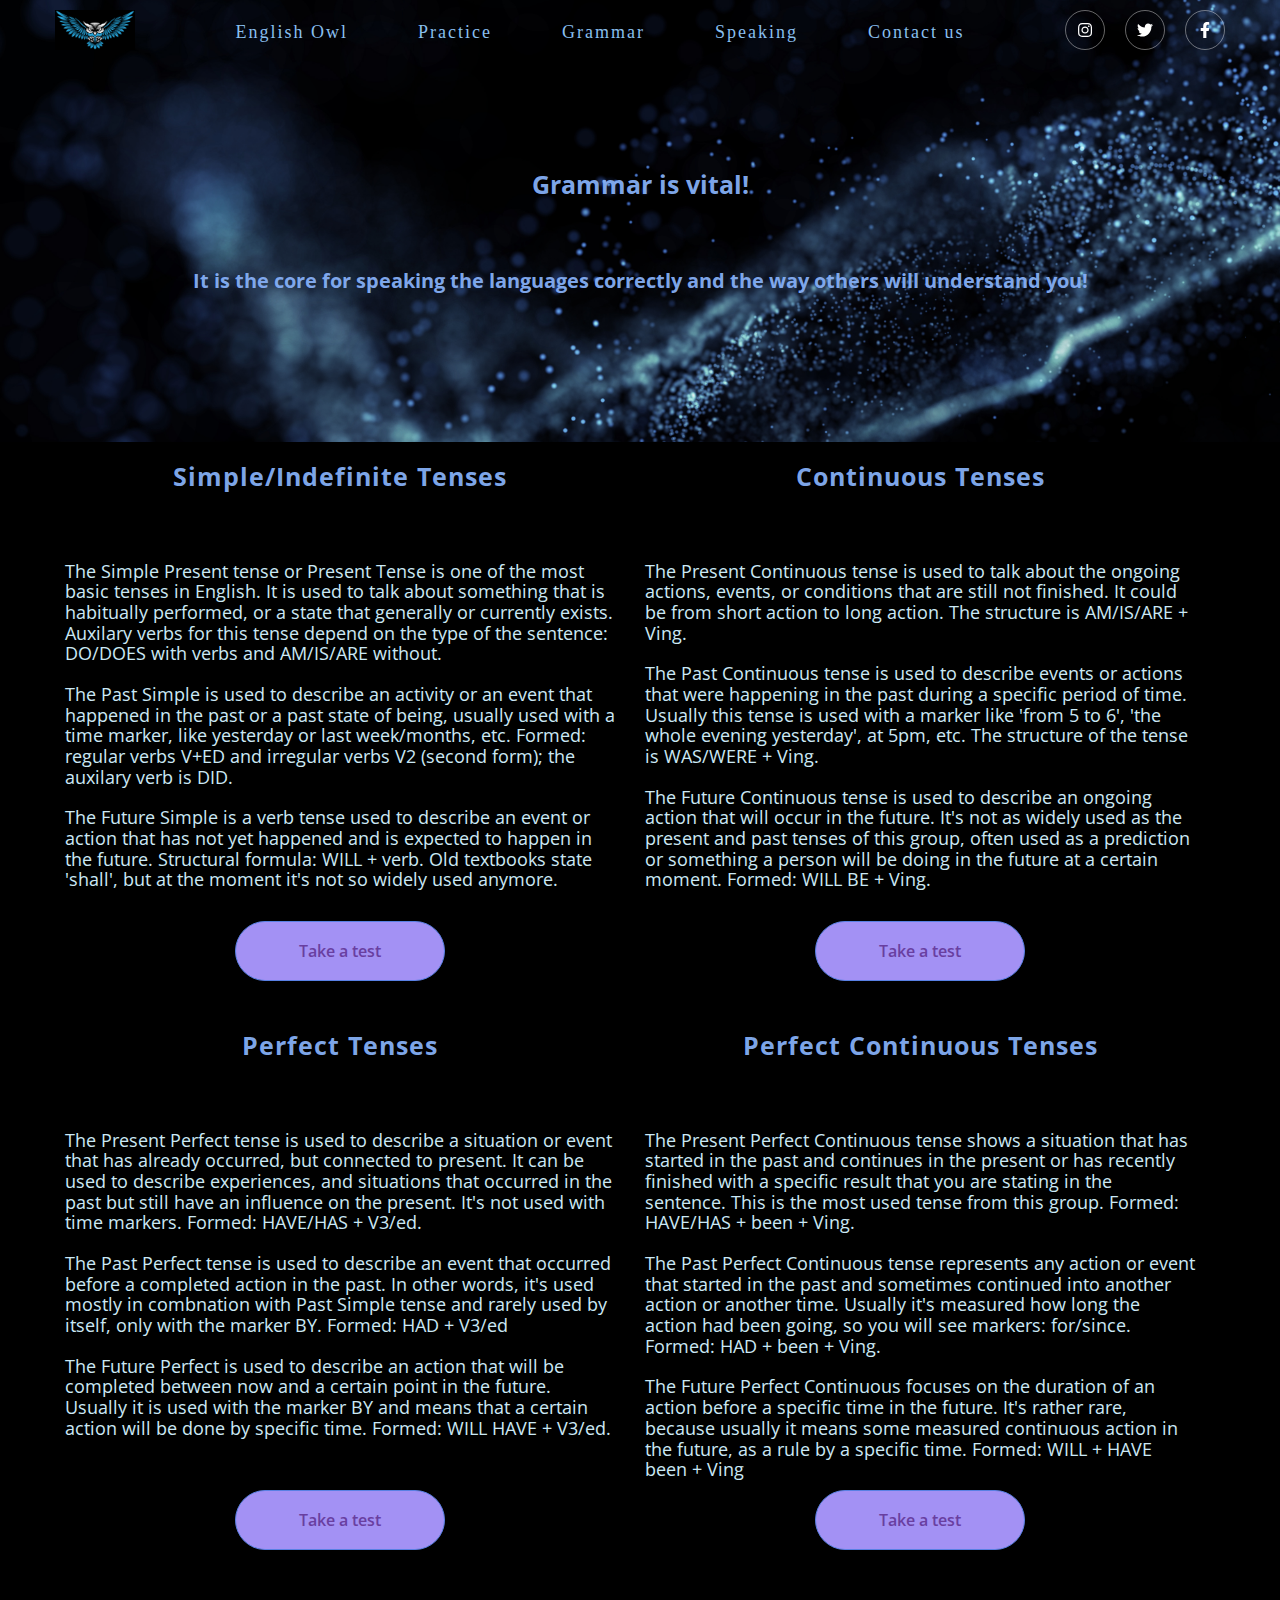
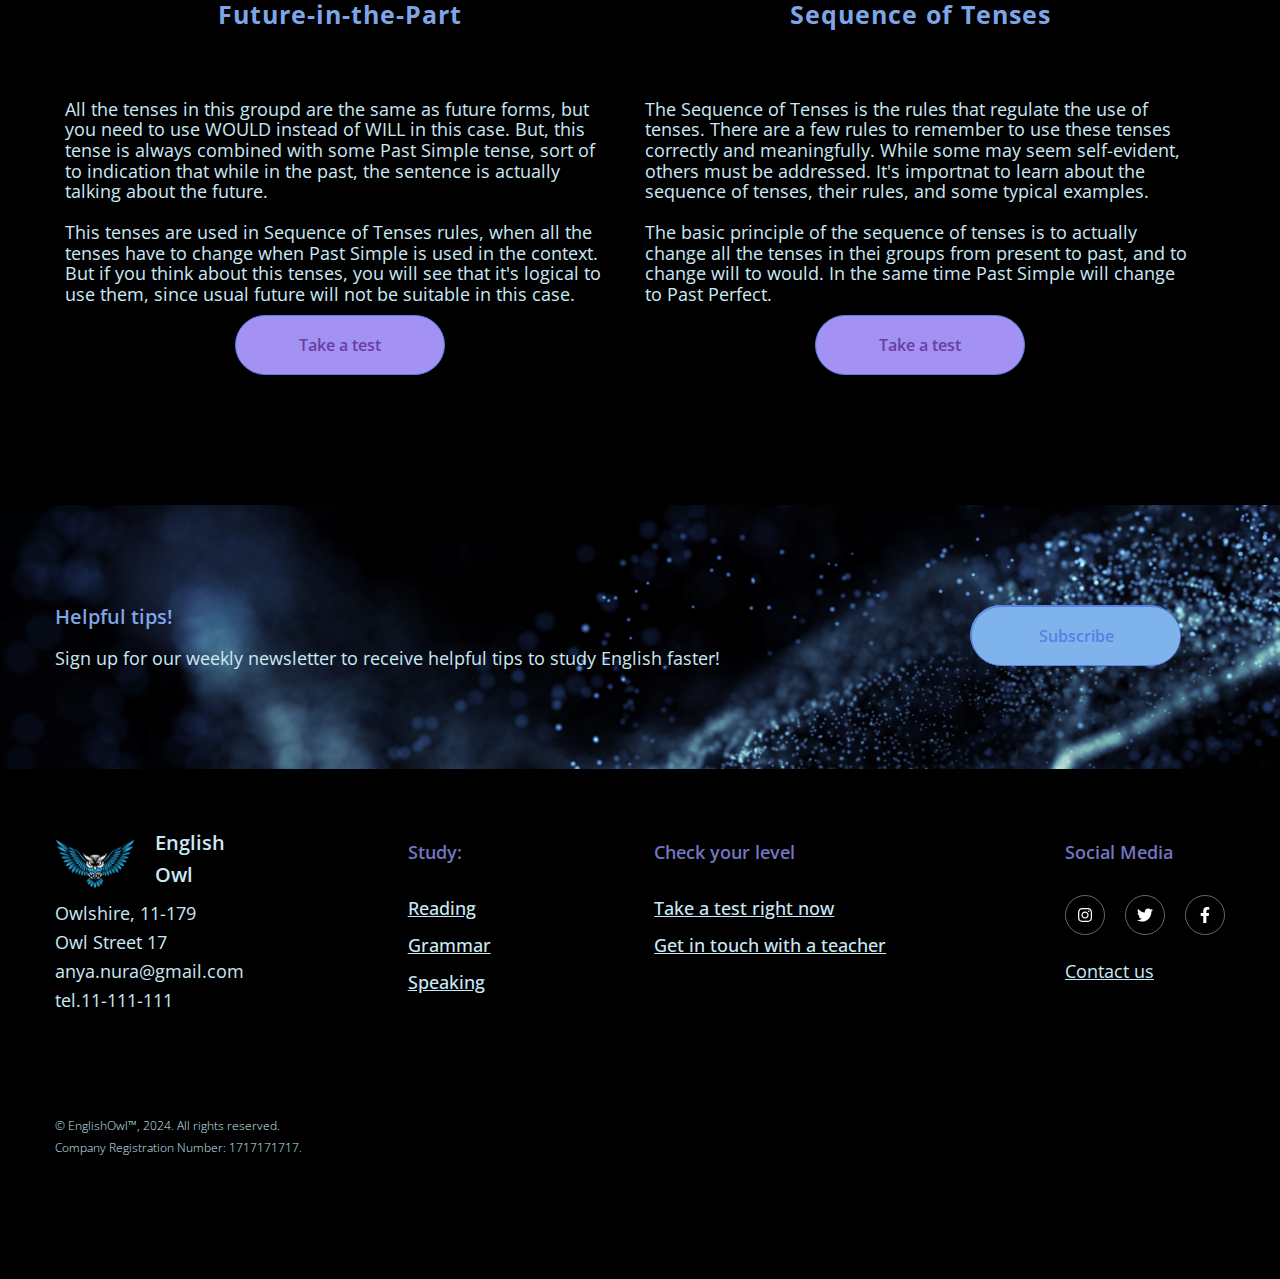
<file: pages/grammar.html>
<!DOCTYPE html>
<html lang="en">
  <head>
    <meta charset="UTF-8" />
    <meta name="viewport" content="width=device-width, initial-scale=1.0" />
    <link rel="stylesheet" href="../css/normalize.css" />
    <link rel="stylesheet" href="../css/vars.css" />

    <link
      rel="stylesheet"
      href="https://cdn.jsdelivr.net/npm/swiper@11/swiper-bundle.min.css"
    />
    <script src="https://cdn.jsdelivr.net/npm/swiper@11/swiper-bundle.min.js"></script>

    <link rel="stylesheet" href="../scss/main.css" />

    <script
      src="https://code.jquery.com/jquery-3.7.1.js"
      integrity="sha256-eKhayi8LEQwp4NKxN+CfCh+3qOVUtJn3QNZ0TciWLP4="
      crossorigin="anonymous"
    ></script>
    <script src="../js/main.js"></script>

    <link rel="stylesheet" href="../scss/main.css" />
    <link rel="preconnect" href="https://fonts.googleapis.com" />
    <link rel="preconnect" href="https://fonts.gstatic.com" crossorigin />
    <link
      href="https://fonts.googleapis.com/css2?family=Montserrat:ital,wght@0,100..900;1,100..900&family=Open+Sans:ital,wght@0,300..800;1,300..800&display=swap"
      rel="stylesheet"
    />

    <link rel="apple-touch-icon" sizes="180x180" href="/apple-touch-icon.png" />
    <link
      rel="icon"
      type="image/png"
      sizes="32x32"
      href="/favicon/favicon-32x32.png"
    />
    <link
      rel="icon"
      type="image/png"
      sizes="16x16"
      href="/favicon/favicon-16x16.png"
    />
    <link rel="manifest" href="/favicon/site.webmanifest" />
    <link
      rel="mask-icon"
      href="/favicon/safari-pinned-tab.svg"
      color="#5bbad5"
    />
    <meta name="msapplication-TileColor" content="#da532c" />
    <meta name="theme-color" content="#ffffff" />

    <title>Speaking</title>
  </head>

  <body>
    <header>
      <div class="header">
        <nav class="nav">
          <div class="nav-logo pulse-animation">
            <img
              class="logo"
              src="../assets/images/blue-owl-logo-black.png"
              alt="logo"
            />
          </div>

          <div class="menu">
            <ul class="nav-menu">
              <li>
                <a href="../index.html" class="nav-menu__item">English Owl</a>
              </li>
              <li>
                <a href="../pages/practice.html" class="nav-menu__item"
                  >Practice</a
                >
              </li>
              <li>
                <a href="../pages/grammar.html" class="nav-menu__item"
                  >Grammar</a
                >
              </li>
              <li>
                <a href="../pages/speaking.html" class="nav-menu__item"
                  >Speaking</a
                >
              </li>
              <li>
                <a href="../pages/contacts.html" class="nav-menu__item"
                  >Contact us</a
                >
              </li>
            </ul>
          </div>

          <div class="media-buttons">
            <ul class="media-buttons__list">
              <li class="btn">
                <a
                  href="https://www.facebook.com
    "
                  ><img src="../assets/images/fb.svg" alt="Facebook logo"
                /></a>
              </li>

              <li class="btn">
                <a
                  href="https://www.twitter.com
    "
                  ><img src="../assets/images/twitter.svg" alt="Twitter logo" />
                </a>
              </li>
              <li class="btn">
                <a
                  href="https://www.instagram.com/
    "
                  ><img src="../assets/images/insta.svg" alt="Instagram logo"
                /></a>
              </li>
            </ul>
          </div>
        </nav>
      </div>
    </header>

    <section class="section section-image">
      <div class="container">
        <div>
          <h3 class="h3-title">Grammar is vital!</h3>
          <h4 class="h4-title text-center">
            It is the core for speaking the languages correctly and the way
            others will understand you!
          </h4>
        </div>
      </div>
    </section>

    <section class="container">
      <div class="grid-container__grammar">
        <div class="item1">
          <h5 class="h5-title">Simple/Indefinite Tenses</h5>
          <p class="par-gap">
            The Simple Present tense or Present Tense is one of the most basic
            tenses in English. It is used to talk about something that is
            habitually performed, or a state that generally or currently exists.
            Auxilary verbs for this tense depend on the type of the sentence:
            DO/DOES with verbs and AM/IS/ARE without.
          </p>
          <p class="par-gap">
            The Past Simple is used to describe an activity or an event that
            happened in the past or a past state of being, usually used with a
            time marker, like yesterday or last week/months, etc. Formed:
            regular verbs V+ED and irregular verbs V2 (second form); the
            auxilary verb is DID.
          </p>
          <p class="par-gap">
            The Future Simple is a verb tense used to describe an event or
            action that has not yet happened and is expected to happen in the
            future. Structural formula: WILL + verb. Old textbooks state
            'shall', but at the moment it's not so widely used anymore.
          </p>
          <div class="item-button">
            <a href="../pages/test.html" class="button test-btn" type="button"
              >Take a test</a
            >
          </div>
        </div>
        <div class="item2">
          <h5 class="h5-title">Continuous Tenses</h5>
          <p class="par-gap">
            The Present Continuous tense is used to talk about the ongoing
            actions, events, or conditions that are still not finished. It could
            be from short action to long action. The structure is AM/IS/ARE +
            Ving.
          </p>
          <p class="par-gap">
            The Past Continuous tense is used to describe events or actions that
            were happening in the past during a specific period of time. Usually
            this tense is used with a marker like 'from 5 to 6', 'the whole
            evening yesterday', at 5pm, etc. The structure of the tense is
            WAS/WERE + Ving.
          </p>
          <p class="par-gap">
            The Future Continuous tense is used to describe an ongoing action
            that will occur in the future. It's not as widely used as the
            present and past tenses of this group, often used as a prediction or
            something a person will be doing in the future at a certain moment.
            Formed: WILL BE + Ving.
          </p>
          <div class="item-button">
            <a href="../pages/test.html" class="button test-btn" type="button"
              >Take a test</a
            >
          </div>
        </div>
        <div class="item3">
          <h5 class="h5-title">Perfect Tenses</h5>
          <p class="par-gap">
            The Present Perfect tense is used to describe a situation or event
            that has already occurred, but connected to present. It can be used
            to describe experiences, and situations that occurred in the past
            but still have an influence on the present. It's not used with time
            markers. Formed: HAVE/HAS + V3/ed.
          </p>
          <p class="par-gap">
            The Past Perfect tense is used to describe an event that occurred
            before a completed action in the past. In other words, it's used
            mostly in combnation with Past Simple tense and rarely used by
            itself, only with the marker BY. Formed: HAD + V3/ed
          </p>
          <p class="par-gap">
            The Future Perfect is used to describe an action that will be
            completed between now and a certain point in the future. Usually it
            is used with the marker BY and means that a certain action will be
            done by specific time. Formed: WILL HAVE + V3/ed.
          </p>
          <div class="item-button">
            <a href="../pages/test.html" class="button test-btn" type="button"
              >Take a test</a
            >
          </div>
        </div>
        <div class="item4">
          <h5 class="h5-title">Perfect Continuous Tenses</h5>
          <p class="par-gap">
            The Present Perfect Continuous tense shows a situation that has
            started in the past and continues in the present or has recently
            finished with a specific result that you are stating in the
            sentence. This is the most used tense from this group. Formed:
            HAVE/HAS + been + Ving.
          </p>
          <p class="par-gap">
            The Past Perfect Continuous tense represents any action or event
            that started in the past and sometimes continued into another action
            or another time. Usually it's measured how long the action had been
            going, so you will see markers: for/since. Formed: HAD + been +
            Ving.
          </p>
          <p class="par-gap">
            The Future Perfect Continuous focuses on the duration of an action
            before a specific time in the future. It's rather rare, because
            usually it means some measured continuous action in the future, as a
            rule by a specific time. Formed: WILL + HAVE been + Ving
          </p>
          <div class="item-button">
            <a href="../pages/test.html" class="button test-btn" type="button"
              >Take a test</a
            >
          </div>
        </div>
        <div class="item5">
          <h5 class="h5-title">Future-in-the-Part</h5>
          <p class="par-gap">
            All the tenses in this groupd are the same as future forms, but you
            need to use WOULD instead of WILL in this case. But, this tense is
            always combined with some Past Simple tense, sort of to indication
            that while in the past, the sentence is actually talking about the
            future.
          </p>
          <p class="par-gap">
            This tenses are used in Sequence of Tenses rules, when all the
            tenses have to change when Past Simple is used in the context. But
            if you think about this tenses, you will see that it's logical to
            use them, since usual future will not be suitable in this case.
          </p>
          <div class="item-button">
            <a href="../pages/test.html" class="button test-btn" type="button"
              >Take a test</a
            >
          </div>
        </div>
        <div class="item6">
          <h5 class="h5-title">Sequence of Tenses</h5>
          <p class="par-gap">
            The Sequence of Tenses is the rules that regulate the use of tenses.
            There are a few rules to remember to use these tenses correctly and
            meaningfully. While some may seem self-evident, others must be
            addressed. It's importnat to learn about the sequence of tenses,
            their rules, and some typical examples.
          </p>
          <p class="par-gap">
            The basic principle of the sequence of tenses is to actually change
            all the tenses in thei groups from present to past, and to change
            will to would. In the same time Past Simple will change to Past
            Perfect.
          </p>
          <div class="item-button">
            <a href="../pages/test.html" class="button test-btn" type="button"
              >Take a test</a
            >
          </div>
        </div>
      </div>
    </section>

    <section class="placeholder"></section>

    <section class="section section-image">
      <div class="container">
        <div class="section-tips">
          <div class="section-tips__text">
            <div>
              <p class="section-tips__title">Helpful tips!</p>
              <p>
                Sign up for our weekly newsletter to receive helpful tips to
                study English faster!
              </p>
            </div>

            <div class="button">
              <button class="button" type="button" id="subscribe-button">
                Subscribe
              </button>
            </div>
          </div>
        </div>
      </div>
    </section>

    <div class="subscribe-popup">
      <div class="subscribe-popup__overlay"></div>
      <div class="subscribe-popup__form">
        <form class="popup-form" id="popup-form">
          <p class="popup-form__content">
            Please, provide us your contact information
          </p>

          <div class="popup-group">
            <p class="popup-form__content">Your name:</p>
            <input type="text" name="name" class="input-field margin-0" />
          </div>
          <div class="popup-group">
            <p class="popup-form__content">Your email address:</p>
            <input type="text" name="mail" class="input-field margin-0" />
          </div>

          <button type="submit" class="form-button">Submit</button>
        </form>
      </div>
    </div>

    <footer>
      <div class="container">
        <div class="footer-container">
          <div class="footer__data">
            <div class="footer__logo">
              <img
                class="footer__logo pulse-animation"
                src="../assets/images/blue-owl-logo-black.png"
                alt="Logo icon"
              />
              <span class="logo__data">English Owl</span>
            </div>
            <div class="footer__contacts">
              <p class="contact__bold">Owlshire, 11-179</p>
              <p class="contact__bold">Owl Street 17</p>
              <p>anya.nura@gmail.com</p>
              <p>tel.11-111-111</p>
            </div>
          </div>
          <div class="footer__about">
            <p class="footer__title">Study:</p>
            <ul class="footer__menu">
              <li class="footer__menu-item">
                <a href="#reading" class="menu__link">Reading</a>
              </li>
              <li class="footer__menu-item">
                <a href="#grammar" class="menu__link">Grammar</a>
              </li>
              <li class="footer__menu-item">
                <a href="#speaking" class="menu__link">Speaking</a>
              </li>
            </ul>
          </div>
          <div class="footer__help">
            <p class="footer__title">Check your level</p>
            <ul class="footer__menu">
              <li class="footer__menu-item">
                <a href="#test" class="menu__link test-link"
                  >Take a test right now</a
                >
              </li>
              <li class="footer__menu-item">
                <a href="#teacher" class="menu__link teacher-link"
                  >Get in touch with a teacher</a
                >
              </li>
            </ul>
          </div>

          <div class="footer__media">
            <p class="footer__title">Social Media</p>
            <div class="footer__icons">
              <ul class="media-buttons__list">
                <li class="btn">
                  <a
                    href="https://www.facebook.com
  "
                    ><img src="../assets/images/fb.svg" alt="Facebook logo"
                  /></a>
                </li>

                <li class="btn">
                  <a
                    href="https://www.twitter.com
  "
                    ><img
                      src="../assets/images/twitter.svg"
                      alt="Twitter logo"
                    />
                  </a>
                </li>
                <li class="btn">
                  <a
                    href="https://www.instagram.com/
  "
                    ><img src="../assets/images/insta.svg" alt="Instagram logo"
                  /></a>
                </li>
              </ul>
            </div>
            <a href="#Contact" class="menu__link contact-link">Contact us</a>
          </div>
        </div>
        <div class="footer__copyright">
          <p>© EnglishOwl™, 2024. All rights reserved.</p>
          <p>Company Registration Number: 1717171717.</p>
        </div>
      </div>
    </footer>
  </body>
</html>
</file>
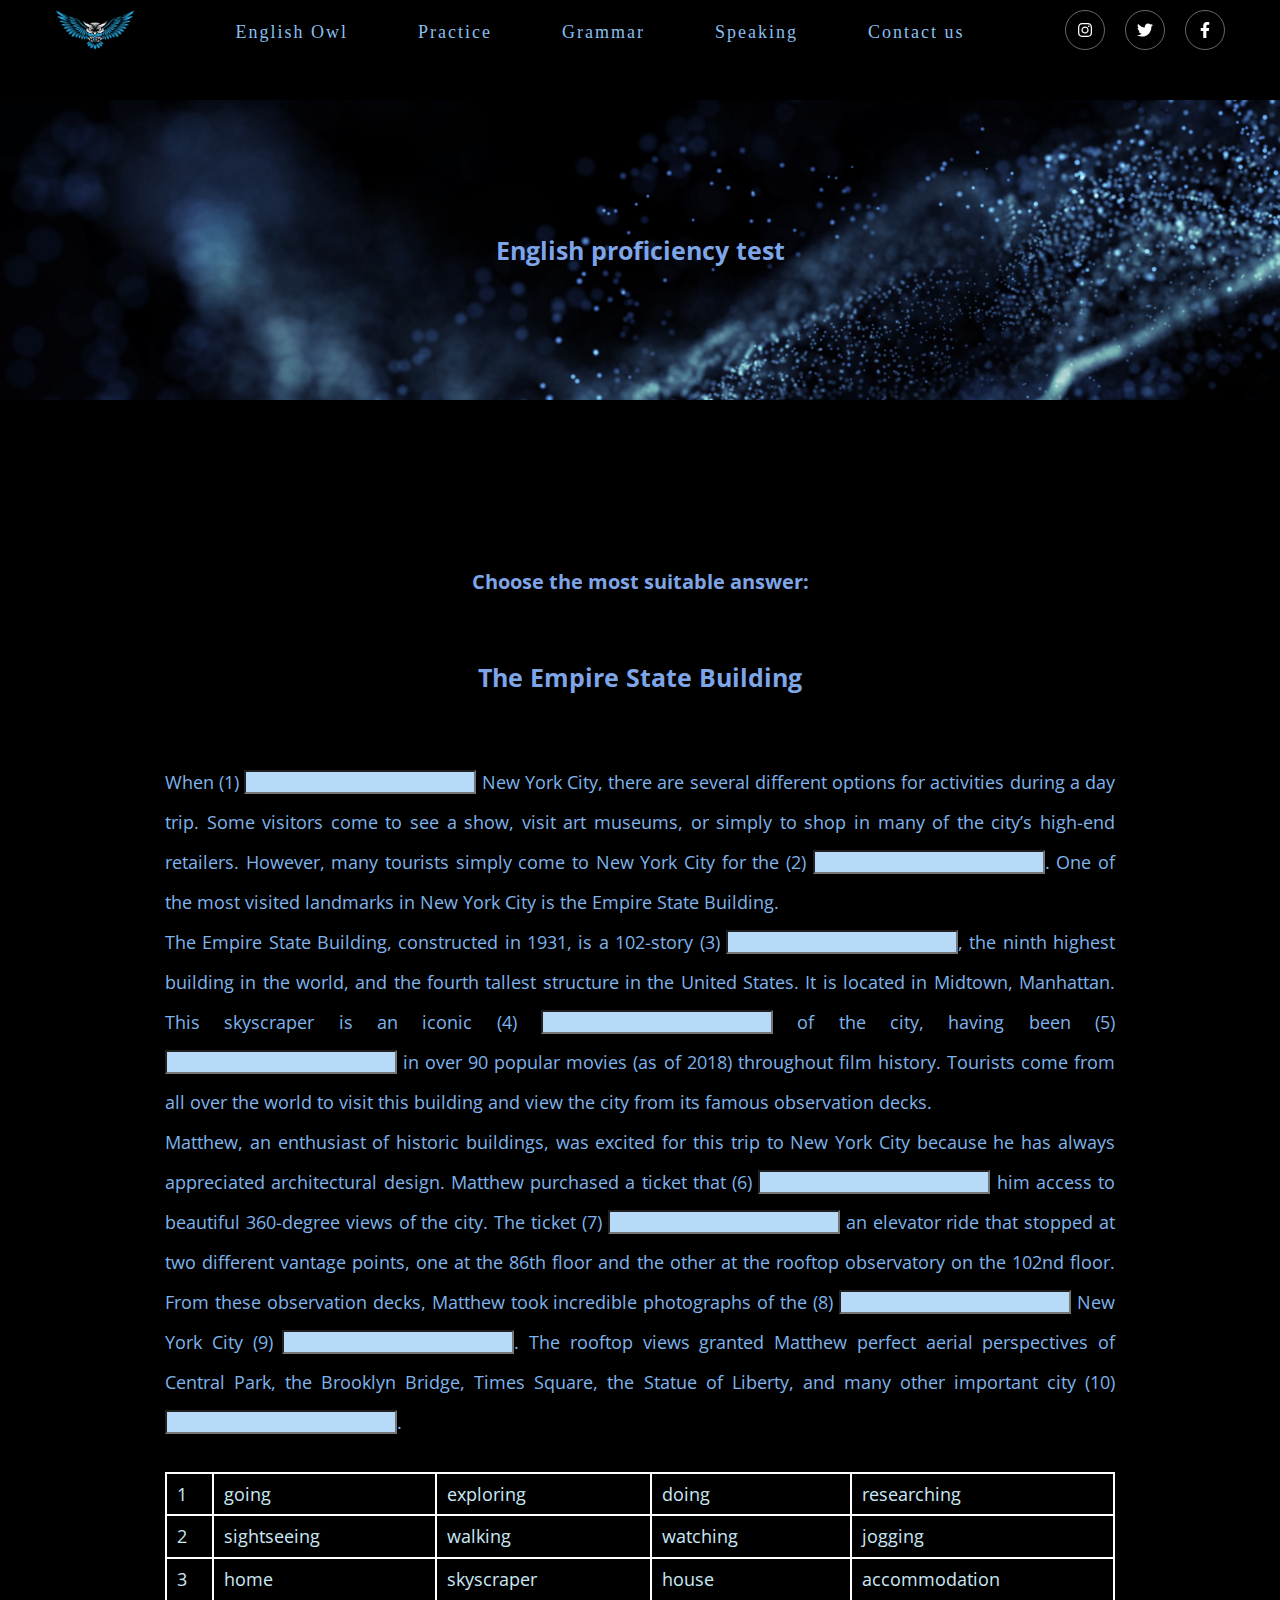
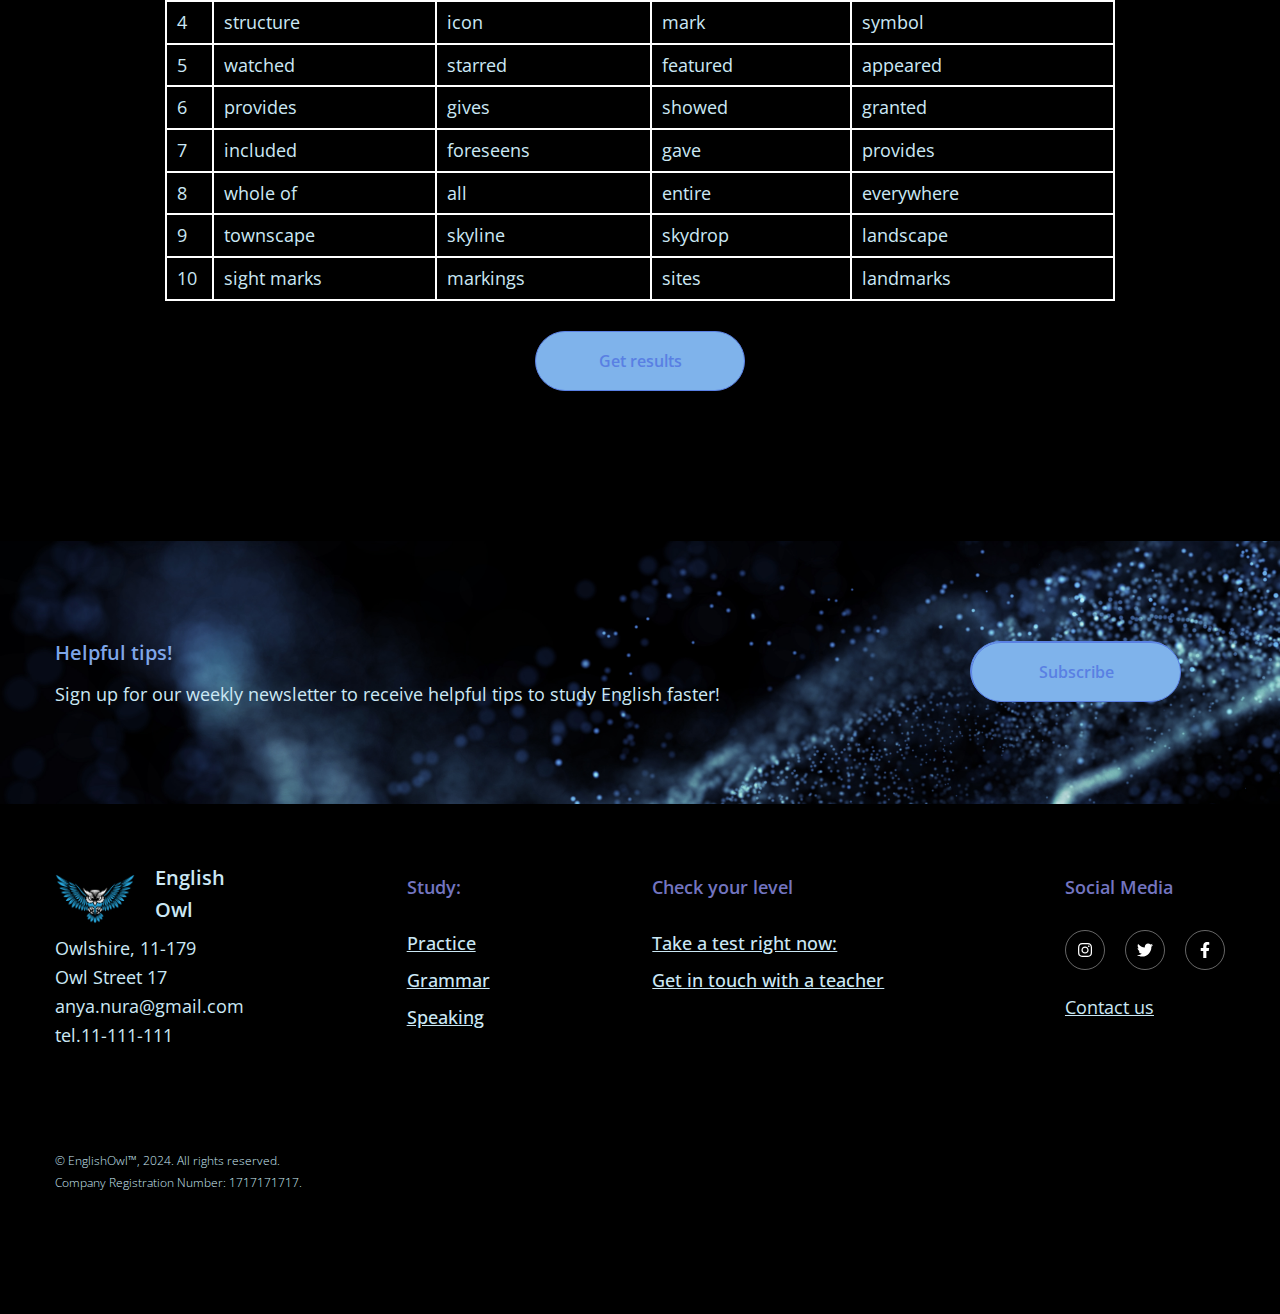
<file: pages/test-vocabulary.html>
<!DOCTYPE html>
<html lang="en">
  <head>
    <meta charset="UTF-8" />
    <meta name="viewport" content="width=device-width, initial-scale=1.0" />
    <link rel="stylesheet" href="../css/normalize.css" />
    <link rel="stylesheet" href="../css/vars.css" />
    <link rel="stylesheet" href="../scss/main.css" />
    <script
      src="https://code.jquery.com/jquery-3.7.1.js"
      integrity="sha256-eKhayi8LEQwp4NKxN+CfCh+3qOVUtJn3QNZ0TciWLP4="
      crossorigin="anonymous"
    ></script>
    <script src="../js/main.js"></script>

    <link rel="preconnect" href="https://fonts.googleapis.com" />
    <link rel="preconnect" href="https://fonts.gstatic.com" crossorigin />
    <link
      href="https://fonts.googleapis.com/css2?family=Montserrat:ital,wght@0,100..900;1,100..900&family=Open+Sans:ital,wght@0,300..800;1,300..800&display=swap"
      rel="stylesheet"
    />

    <link rel="apple-touch-icon" sizes="180x180" href="/apple-touch-icon.png" />
    <link
      rel="icon"
      type="image/png"
      sizes="32x32"
      href="/favicon/favicon-32x32.png"
    />
    <link
      rel="icon"
      type="image/png"
      sizes="16x16"
      href="/favicon/favicon-16x16.png"
    />
    <link rel="manifest" href="/favicon/site.webmanifest" />
    <link
      rel="mask-icon"
      href="/favicon/safari-pinned-tab.svg"
      color="#5bbad5"
    />
    <meta name="msapplication-TileColor" content="#da532c" />
    <meta name="theme-color" content="#ffffff" />

    <title>Contact us</title>
  </head>

  <body>
    <header>
      <div class="header">
        <nav class="nav">
          <div class="burger-menu">
            <svg
              xmlns="http://www.w3.org/2000/svg"
              width="24"
              height="24"
              viewBox="0 0 24 24"
              fill="none"
              stroke="currentColor"
              stroke-width="2"
              stroke-linecap="round"
              stroke-linejoin="round"
              class="feather feather-menu"
            >
              <line x1="3" y1="12" x2="21" y2="12"></line>
              <line x1="3" y1="6" x2="21" y2="6"></line>
              <line x1="3" y1="18" x2="21" y2="18"></line>
            </svg>
          </div>
          <div class="nav-logo pulse-animation">
            <img
              class="logo"
              src="../assets/images/blue-owl-logo-black.png"
              alt="logo"
            />
          </div>
          <div class="menu-empty"></div>
          <div class="menu">
            <ul class="nav-menu">
              <li>
                <a href="../index.html" class="nav-menu__item">English Owl</a>
              </li>
              <li>
                <a href="../pages/practice.html" class="nav-menu__item"
                  >Practice</a
                >
              </li>
              <li>
                <a href="../pages/grammar.html" class="nav-menu__item"
                  >Grammar</a
                >
              </li>
              <li>
                <a href="../pages/speaking.html" class="nav-menu__item"
                  >Speaking</a
                >
              </li>
              <li>
                <a href="../pages/contacts.html" class="nav-menu__item"
                  >Contact us</a
                >
              </li>
            </ul>
          </div>

          <div class="media-buttons">
            <ul class="media-buttons__list">
              <li class="btn">
                <a
                  href="https://www.instagram.com/
      "
                  target="_blank"
                  ><svg
                    width="40"
                    height="40"
                    viewBox="0 0 40 40"
                    fill="none"
                    xmlns="http://www.w3.org/2000/svg"
                  >
                    <path
                      d="M17.4688 17.4688C18.1771 16.7604 19.0312 16.4062 20.0312 16.4062C21.0312 16.4062 21.875 16.7604 22.5625 17.4688C23.2708 18.1562 23.625 19 23.625 20C23.625 21 23.2708 21.8542 22.5625 22.5625C21.875 23.25 21.0312 23.5938 20.0312 23.5938C19.0312 23.5938 18.1771 23.25 17.4688 22.5625C16.7812 21.8542 16.4375 21 16.4375 20C16.4375 19 16.7812 18.1562 17.4688 17.4688ZM18.375 21.6562C18.8333 22.1146 19.3854 22.3438 20.0312 22.3438C20.6771 22.3438 21.2292 22.1146 21.6875 21.6562C22.1458 21.1979 22.375 20.6458 22.375 20C22.375 19.3542 22.1458 18.8021 21.6875 18.3438C21.2292 17.8854 20.6771 17.6562 20.0312 17.6562C19.3854 17.6562 18.8333 17.8854 18.375 18.3438C17.9167 18.8021 17.6875 19.3542 17.6875 20C17.6875 20.6458 17.9167 21.1979 18.375 21.6562ZM24.3438 15.6875C24.5104 15.8333 24.5938 16.0208 24.5938 16.25C24.5938 16.4792 24.5104 16.6771 24.3438 16.8438C24.1979 17.0104 24.0104 17.0938 23.7812 17.0938C23.5521 17.0938 23.3542 17.0104 23.1875 16.8438C23.0208 16.6771 22.9375 16.4792 22.9375 16.25C22.9375 16.0208 23.0208 15.8333 23.1875 15.6875C23.3542 15.5208 23.5521 15.4375 23.7812 15.4375C24.0104 15.4375 24.1979 15.5208 24.3438 15.6875ZM27 17.125C27.0208 17.6875 27.0312 18.6458 27.0312 20C27.0312 21.3542 27.0208 22.3125 27 22.875C26.9375 24.1458 26.5521 25.1354 25.8438 25.8438C25.1562 26.5312 24.1771 26.8958 22.9062 26.9375C22.3438 26.9792 21.3854 27 20.0312 27C18.6771 27 17.7188 26.9792 17.1562 26.9375C15.8854 26.875 14.9062 26.5 14.2188 25.8125C13.9479 25.5625 13.7292 25.2708 13.5625 24.9375C13.3958 24.6042 13.2708 24.2812 13.1875 23.9688C13.125 23.6562 13.0938 23.2917 13.0938 22.875C13.0521 22.3125 13.0312 21.3542 13.0312 20C13.0312 18.6458 13.0521 17.6771 13.0938 17.0938C13.1562 15.8438 13.5312 14.875 14.2188 14.1875C14.9062 13.4792 15.8854 13.0938 17.1562 13.0312C17.7188 13.0104 18.6771 13 20.0312 13C21.3854 13 22.3438 13.0104 22.9062 13.0312C24.1771 13.0938 25.1562 13.4792 25.8438 14.1875C26.5521 14.875 26.9375 15.8542 27 17.125ZM25.5 24.125C25.5625 23.9583 25.6146 23.75 25.6562 23.5C25.6979 23.2292 25.7292 22.9167 25.75 22.5625C25.7708 22.1875 25.7812 21.8854 25.7812 21.6562C25.7812 21.4271 25.7812 21.1042 25.7812 20.6875C25.7812 20.2708 25.7812 20.0417 25.7812 20C25.7812 19.9375 25.7812 19.7083 25.7812 19.3125C25.7812 18.8958 25.7812 18.5729 25.7812 18.3438C25.7812 18.1146 25.7708 17.8229 25.75 17.4688C25.7292 17.0938 25.6979 16.7812 25.6562 16.5312C25.6146 16.2604 25.5625 16.0417 25.5 15.875C25.25 15.2292 24.8021 14.7812 24.1562 14.5312C23.9896 14.4688 23.7708 14.4167 23.5 14.375C23.25 14.3333 22.9375 14.3021 22.5625 14.2812C22.2083 14.2604 21.9167 14.25 21.6875 14.25C21.4792 14.25 21.1562 14.25 20.7188 14.25C20.3021 14.25 20.0729 14.25 20.0312 14.25C19.9896 14.25 19.7604 14.25 19.3438 14.25C18.9271 14.25 18.6042 14.25 18.375 14.25C18.1458 14.25 17.8438 14.2604 17.4688 14.2812C17.1146 14.3021 16.8021 14.3333 16.5312 14.375C16.2812 14.4167 16.0729 14.4688 15.9062 14.5312C15.2604 14.7812 14.8125 15.2292 14.5625 15.875C14.5 16.0417 14.4479 16.2604 14.4062 16.5312C14.3646 16.7812 14.3333 17.0938 14.3125 17.4688C14.2917 17.8229 14.2812 18.1146 14.2812 18.3438C14.2812 18.5521 14.2812 18.875 14.2812 19.3125C14.2812 19.7292 14.2812 19.9583 14.2812 20C14.2812 20.0833 14.2812 20.2812 14.2812 20.5938C14.2812 20.8854 14.2812 21.1354 14.2812 21.3438C14.2812 21.5312 14.2812 21.7812 14.2812 22.0938C14.3021 22.4062 14.3229 22.6771 14.3438 22.9062C14.3646 23.1146 14.3958 23.3333 14.4375 23.5625C14.4792 23.7917 14.5208 23.9792 14.5625 24.125C14.8333 24.7708 15.2812 25.2188 15.9062 25.4688C16.0729 25.5312 16.2812 25.5833 16.5312 25.625C16.8021 25.6667 17.1146 25.6979 17.4688 25.7188C17.8438 25.7396 18.1354 25.75 18.3438 25.75C18.5729 25.75 18.8958 25.75 19.3125 25.75C19.75 25.75 19.9896 25.75 20.0312 25.75C20.0938 25.75 20.3229 25.75 20.7188 25.75C21.1354 25.75 21.4583 25.75 21.6875 25.75C21.9167 25.75 22.2083 25.7396 22.5625 25.7188C22.9375 25.6979 23.25 25.6667 23.5 25.625C23.7708 25.5833 23.9896 25.5312 24.1562 25.4688C24.8021 25.1979 25.25 24.75 25.5 24.125Z"
                      fill="white"
                    />
                    <circle
                      opacity="0.4"
                      cx="20"
                      cy="20"
                      r="19.5"
                      stroke="white"
                    />
                  </svg>
                </a>
              </li>

              <li class="btn">
                <a
                  href="https://www.twitter.com
      "
                  target="_blank"
                  ><svg
                    width="40"
                    height="40"
                    viewBox="0 0 40 40"
                    fill="none"
                    xmlns="http://www.w3.org/2000/svg"
                  >
                    <path
                      d="M26.3438 16.75C26.3646 16.8333 26.375 16.9688 26.375 17.1562C26.375 18.2604 26.1667 19.3646 25.75 20.4688C25.3333 21.5521 24.7396 22.5521 23.9688 23.4688C23.2188 24.3646 22.2396 25.0938 21.0312 25.6562C19.8229 26.2188 18.4896 26.5 17.0312 26.5C15.1979 26.5 13.5208 26.0104 12 25.0312C12.2292 25.0521 12.4896 25.0625 12.7812 25.0625C14.3021 25.0625 15.6667 24.5938 16.875 23.6562C16.1458 23.6562 15.5 23.4479 14.9375 23.0312C14.3958 22.5938 14.0208 22.0521 13.8125 21.4062C14.0208 21.4271 14.2188 21.4375 14.4062 21.4375C14.6979 21.4375 14.9896 21.4062 15.2812 21.3438C14.7812 21.2396 14.3333 21.0312 13.9375 20.7188C13.5417 20.4062 13.2292 20.0312 13 19.5938C12.7708 19.1354 12.6562 18.6458 12.6562 18.125V18.0625C13.1146 18.3333 13.6042 18.4792 14.125 18.5C13.1458 17.8333 12.6562 16.9167 12.6562 15.75C12.6562 15.1667 12.8125 14.6146 13.125 14.0938C13.9375 15.1146 14.9271 15.9271 16.0938 16.5312C17.2812 17.1354 18.5417 17.4688 19.875 17.5312C19.8333 17.2812 19.8125 17.0312 19.8125 16.7812C19.8125 15.8854 20.125 15.1146 20.75 14.4688C21.3958 13.8229 22.1667 13.5 23.0625 13.5C24.0208 13.5 24.8229 13.8438 25.4688 14.5312C26.2188 14.3854 26.9167 14.125 27.5625 13.75C27.3125 14.5208 26.8333 15.125 26.125 15.5625C26.75 15.4792 27.375 15.3021 28 15.0312C27.5417 15.6979 26.9896 16.2708 26.3438 16.75Z"
                      fill="white"
                    />
                    <circle
                      opacity="0.4"
                      cx="20"
                      cy="20"
                      r="19.5"
                      stroke="white"
                    />
                  </svg>
                </a>
              </li>
              <li class="btn">
                <a
                  href="https://www.facebook.com/
      "
                  target="_blank"
                  ><svg
                    width="40"
                    height="40"
                    viewBox="0 0 40 40"
                    fill="none"
                    xmlns="http://www.w3.org/2000/svg"
                  >
                    <path
                      d="M23.7188 21H21.375V28H18.25V21H15.7188V18.0938H18.25V15.9062C18.25 15.0729 18.4062 14.3646 18.7188 13.7812C19.0312 13.1979 19.4688 12.7604 20.0312 12.4688C20.6146 12.1562 21.2812 12 22.0312 12C22.3646 12 22.7188 12.0208 23.0938 12.0625C23.4688 12.0833 23.7604 12.1146 23.9688 12.1562L24.2812 12.1875V14.6562H23.0312C22.4479 14.6562 22.0208 14.8125 21.75 15.125C21.5 15.4167 21.375 15.7812 21.375 16.2188V18.0938H24.1562L23.7188 21Z"
                      fill="white"
                    />
                    <circle
                      opacity="0.4"
                      cx="20"
                      cy="20"
                      r="19.5"
                      stroke="white"
                    />
                  </svg>
                </a>
              </li>
            </ul>
          </div>
        </nav>
      </div>
    </header>
    <div class="mobile-menu">
      <div class="mobile-menu__overlay"></div>
      <div class="mobile-menu__content">
        <ul class="mobile-nav-menu">
          <li>
            <a href="../index.html" class="nav-menu__item">English Owl</a>
          </li>
          <li>
            <a href="../pages/practice.html" class="nav-menu__item">Practice</a>
          </li>
          <li>
            <a href="../pages/grammar.html" class="nav-menu__item">Grammar</a>
          </li>
          <li>
            <a href="../pages/speaking.html" class="nav-menu__item">Speaking</a>
          </li>
          <li>
            <a href="../pages/contacts.html" class="nav-menu__item"
              >Contact us</a
            >
          </li>
        </ul>
        <div class="mobile-menu__close">
          <svg
            xmlns="http://www.w3.org/2000/svg"
            width="24"
            height="24"
            viewBox="0 0 24 24"
            fill="none"
            stroke="#5985f4"
            stroke-width="2"
            stroke-linecap="round"
            stroke-linejoin="round"
            class="feather feather-x"
          >
            <line x1="18" y1="6" x2="6" y2="18" />
            <line x1="6" y1="6" x2="18" y2="18" />
          </svg>
        </div>
      </div>
    </div>

    <section class="placeholder"></section>

    <div class="test-banner">
      <h3 class="h3-title text-center">English proficiency test</h3>
    </div>
    <section class="section">
      <div class="container">
        <div class="test-voc-wrapper">
          <h4 class="h4-title text-center">Choose the most suitable answer:</h4>
          <form action="" class="vocabulary-test" id="vocabulary-test">
            <div class="test-content">
              <h3 class="h3-title">The Empire State Building</h3>
              <p class="voc-test__par">
                When (1)
                <input type="text" name="answer1" class="input-answer" /> New
                York City, there are several different options for activities
                during a day trip. Some visitors come to see a show, visit art
                museums, or simply to shop in many of the city’s high-end
                retailers. However, many tourists simply come to New York City
                for the (2)
                <input type="text" name="answer2" class="input-answer" />. One
                of the most visited landmarks in New York City is the Empire
                State Building.
              </p>
              <p class="voc-test__par">
                The Empire State Building, constructed in 1931, is a 102-story
                (3)
                <input type="text" name="answer3" class="input-answer" />, the
                ninth highest building in the world, and the fourth tallest
                structure in the United States. It is located in Midtown,
                Manhattan. This skyscraper is an iconic (4)
                <input type="text" name="answer4" class="input-answer" /> of the
                city, having been (5)
                <input type="text" name="answer5" class="input-answer" /> in
                over 90 popular movies (as of 2018) throughout film history.
                Tourists come from all over the world to visit this building and
                view the city from its famous observation decks.
              </p>
              <p class="voc-test__par">
                Matthew, an enthusiast of historic buildings, was excited for
                this trip to New York City because he has always appreciated
                architectural design. Matthew purchased a ticket that (6)
                <input type="text" name="answer6" class="input-answer" />
                him access to beautiful 360-degree views of the city. The ticket
                (7)
                <input type="text" name="answer7" class="input-answer" /> an
                elevator ride that stopped at two different vantage points, one
                at the 86th floor and the other at the rooftop observatory on
                the 102nd floor. From these observation decks, Matthew took
                incredible photographs of the (8)
                <input type="text" name="answer8" class="input-answer" /> New
                York City (9)
                <input type="text" name="answer9" class="input-answer" />. The
                rooftop views granted Matthew perfect aerial perspectives of
                Central Park, the Brooklyn Bridge, Times Square, the Statue of
                Liberty, and many other important city (10)
                <input type="text" name="answer10" class="input-answer" />.
              </p>
            </div>
            <div class="test-answers__grid">
              <div class="test-grid-container">
                <div class="question-1">1</div>
                <div class="answer1-1">going</div>
                <div class="answer1-2">exploring</div>
                <div class="answer1-3">doing</div>
                <div class="answer1-4">researching</div>
                <div class="question-2">2</div>
                <div class="answer2-1">sightseeing</div>
                <div class="answer2-2">walking</div>
                <div class="answer2-3">watching</div>
                <div class="answer2-4">jogging</div>
                <div class="question-3">3</div>
                <div class="answer3-1">home</div>
                <div class="answer3-2">skyscraper</div>
                <div class="answer3-3">house</div>
                <div class="answer3-4">accommodation</div>
                <div class="question-4">4</div>
                <div class="answer4-1">structure</div>
                <div class="answer4-2">icon</div>
                <div class="answer4-3">mark</div>
                <div class="answer4-4">symbol</div>
                <div class="question-5">5</div>
                <div class="answer5-1">watched</div>
                <div class="answer5-2">starred</div>
                <div class="answer5-3">featured</div>
                <div class="answer5-4">appeared</div>
                <div class="question-6">6</div>
                <div class="answer6-1">provides</div>
                <div class="answer6-2">gives</div>
                <div class="answer6-3">showed</div>
                <div class="answer6-4">granted</div>
                <div class="question-7">7</div>
                <div class="answer7-1">included</div>
                <div class="answer7-2">foreseens</div>
                <div class="answer7-3">gave</div>
                <div class="answer7-4">provides</div>
                <div class="question-8">8</div>
                <div class="answer8-1">whole of</div>
                <div class="answer8-2">all</div>
                <div class="answer8-3">entire</div>
                <div class="answer8-4">everywhere</div>
                <div class="question-9">9</div>
                <div class="answer9-1">townscape</div>
                <div class="answer9-2">skyline</div>
                <div class="answer9-3">skydrop</div>
                <div class="answer9-4">landscape</div>
                <div class="question-10">10</div>
                <div class="answer10-1">sight marks</div>
                <div class="answer10-2">markings</div>
                <div class="answer10-3">sites</div>
                <div class="answer10-4">landmarks</div>
              </div>
            </div>
            <div class="test-button">
              <button class="button" type="submit">Get results</button>
            </div>
          </form>
        </div>
      </div>
    </section>

    <section class="section section-image">
      <div class="container">
        <div class="section-tips">
          <div class="section-tips__text">
            <div>
              <p class="section-tips__title">Helpful tips!</p>
              <p>
                Sign up for our weekly newsletter to receive helpful tips to
                study English faster!
              </p>
            </div>

            <div class="button">
              <button class="button" type="button">Subscribe</button>
            </div>
          </div>
        </div>
      </div>
    </section>
    <div class="subscribe-popup">
      <div class="subscribe-popup__overlay"></div>
      <div class="subscribe-popup__form">
        <form class="popup-form" id="popup-form">
          <p class="popup-form__content">
            Please, provide us your contact information
          </p>

          <div class="popup-group">
            <label>
              <p class="popup-form__content">Your name:</p>
            </label>
            <input type="text" name="name" class="input-field margin-0" />
          </div>
          <div class="popup-group">
            <label>
              <p class="popup-form__content">Your email address:</p></label
            >
            <input type="text" name="mail" class="input-field margin-0" />
          </div>

          <button type="submit" class="form-button">Submit</button>
        </form>
      </div>
    </div>

    <footer>
      <div class="container">
        <div class="footer-container">
          <div class="footer__data">
            <div class="footer__logo">
              <img
                class="footer__logo pulse-animation"
                src="../assets/images/blue-owl-logo-black.png"
                alt="Logo icon"
              />
              <span class="logo__data">English Owl</span>
            </div>
            <div class="footer__contacts">
              <p class="contact__bold">Owlshire, 11-179</p>
              <p class="contact__bold">Owl Street 17</p>
              <p>anya.nura@gmail.com</p>
              <p>tel.11-111-111</p>
            </div>
          </div>

          <div class="footer__about">
            <p class="footer__title">Study:</p>
            <ul class="footer__menu">
              <li class="footer__menu-item">
                <a href="../pages/practice.html" class="menu__link">Practice</a>
              </li>
              <li class="footer__menu-item">
                <a href="../pages/grammar.html" class="menu__link">Grammar</a>
              </li>
              <li class="footer__menu-item">
                <a href="../pages/speaking.html" class="menu__link">Speaking</a>
              </li>
            </ul>
          </div>

          <div class="footer__help">
            <p class="footer__title">Check your level</p>
            <ul class="footer__menu">
              <li class="footer__menu-item">
                <a href="../pages/test.html" class="menu__link test-link"
                  >Take a test right now:</a
                >
              </li>
              <li class="footer__menu-item">
                <a href="../pages/speaking.html" class="menu__link teacher-link"
                  >Get in touch with a teacher</a
                >
              </li>
            </ul>
          </div>

          <div class="footer__media">
            <p class="footer__title">Social Media</p>
            <div class="footer__icons">
              <ul class="media-buttons__list">
                <li class="btn">
                  <a
                    href="https://www.facebook.com
      "
                    ><img src="../assets/images/fb.svg" alt="Facebook logo"
                  /></a>
                </li>

                <li class="btn">
                  <a
                    href="https://www.twitter.com
      "
                    ><img
                      src="../assets/images/twitter.svg"
                      alt="Twitter logo"
                    />
                  </a>
                </li>
                <li class="btn">
                  <a
                    href="https://www.instagram.com/
      "
                    ><img src="../assets/images/insta.svg" alt="Instagram logo"
                  /></a>
                </li>
              </ul>
            </div>
            <a href="#Contact" class="menu__link contact-link">Contact us</a>
          </div>
        </div>
        <div class="footer__copyright">
          <p>© EnglishOwl™, 2024. All rights reserved.</p>
          <p>Company Registration Number: 1717171717.</p>
        </div>
      </div>
    </footer>
  </body>
</html>
</file>
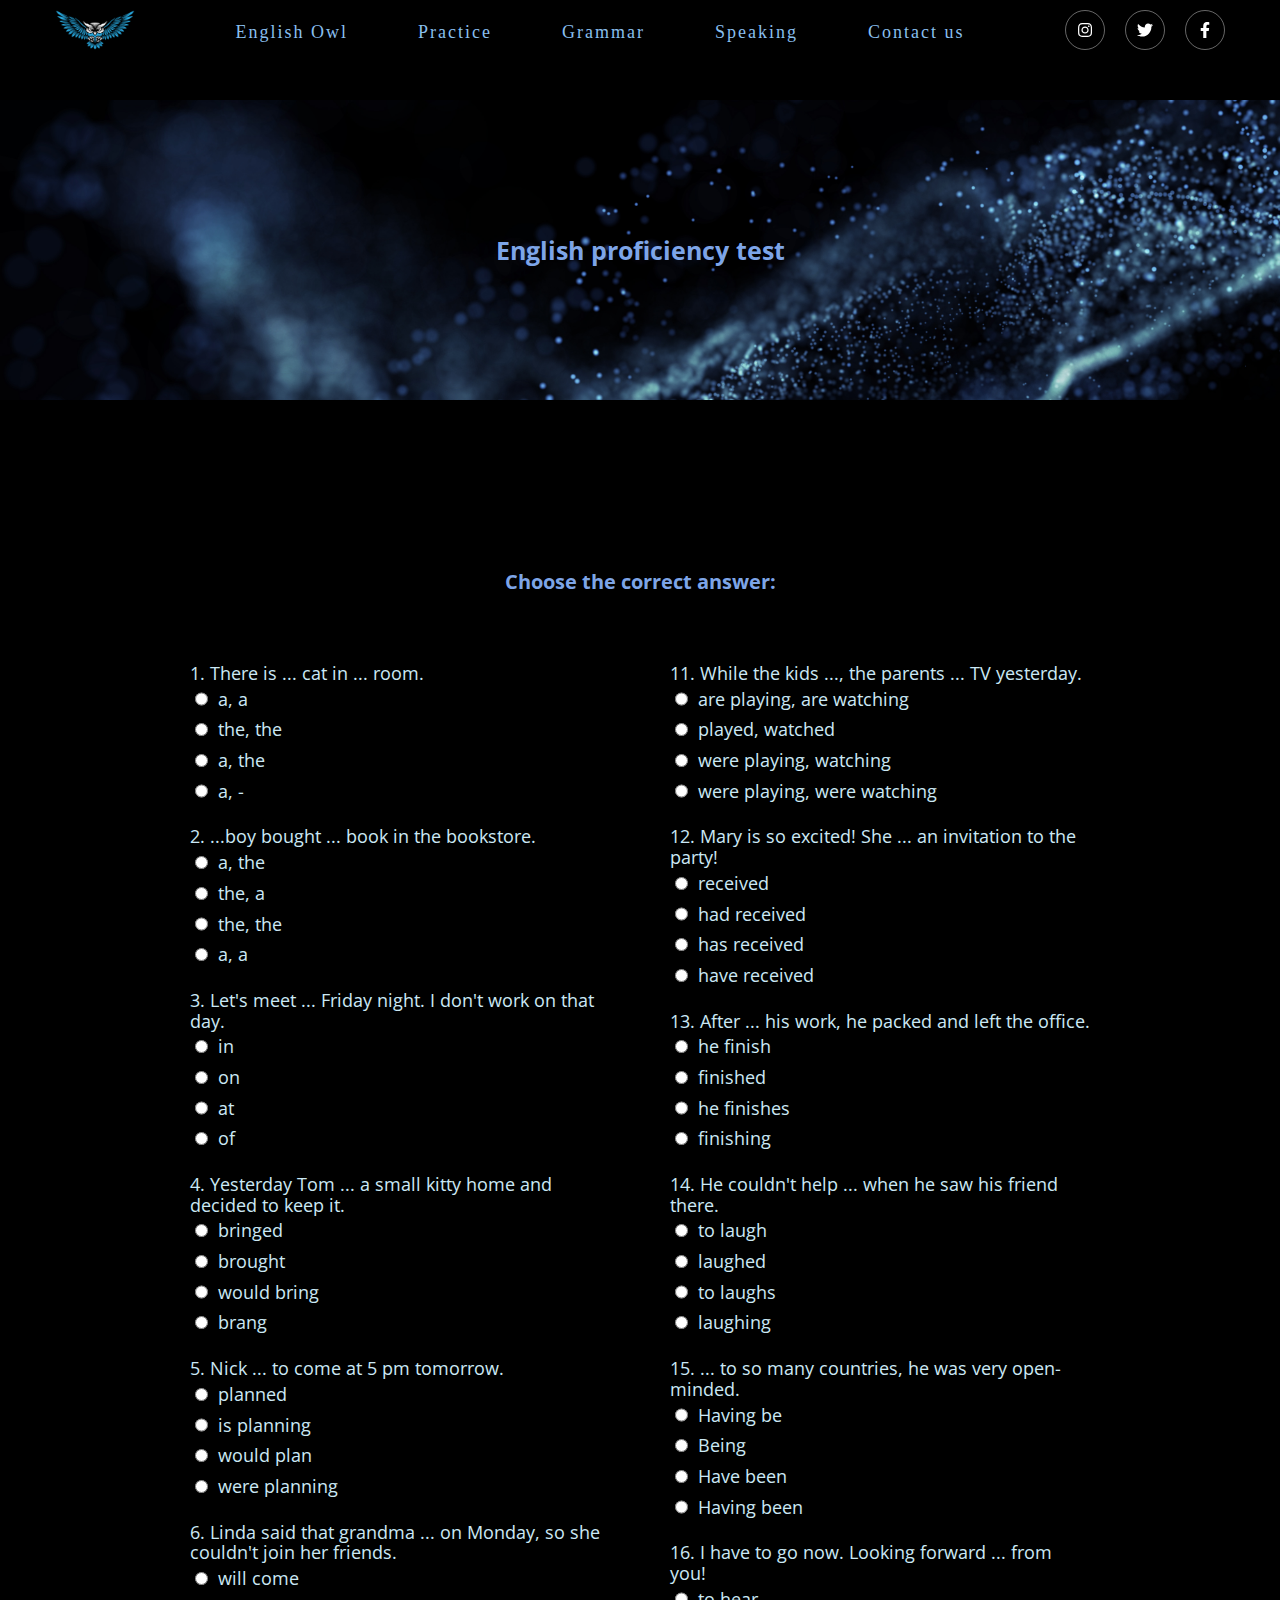
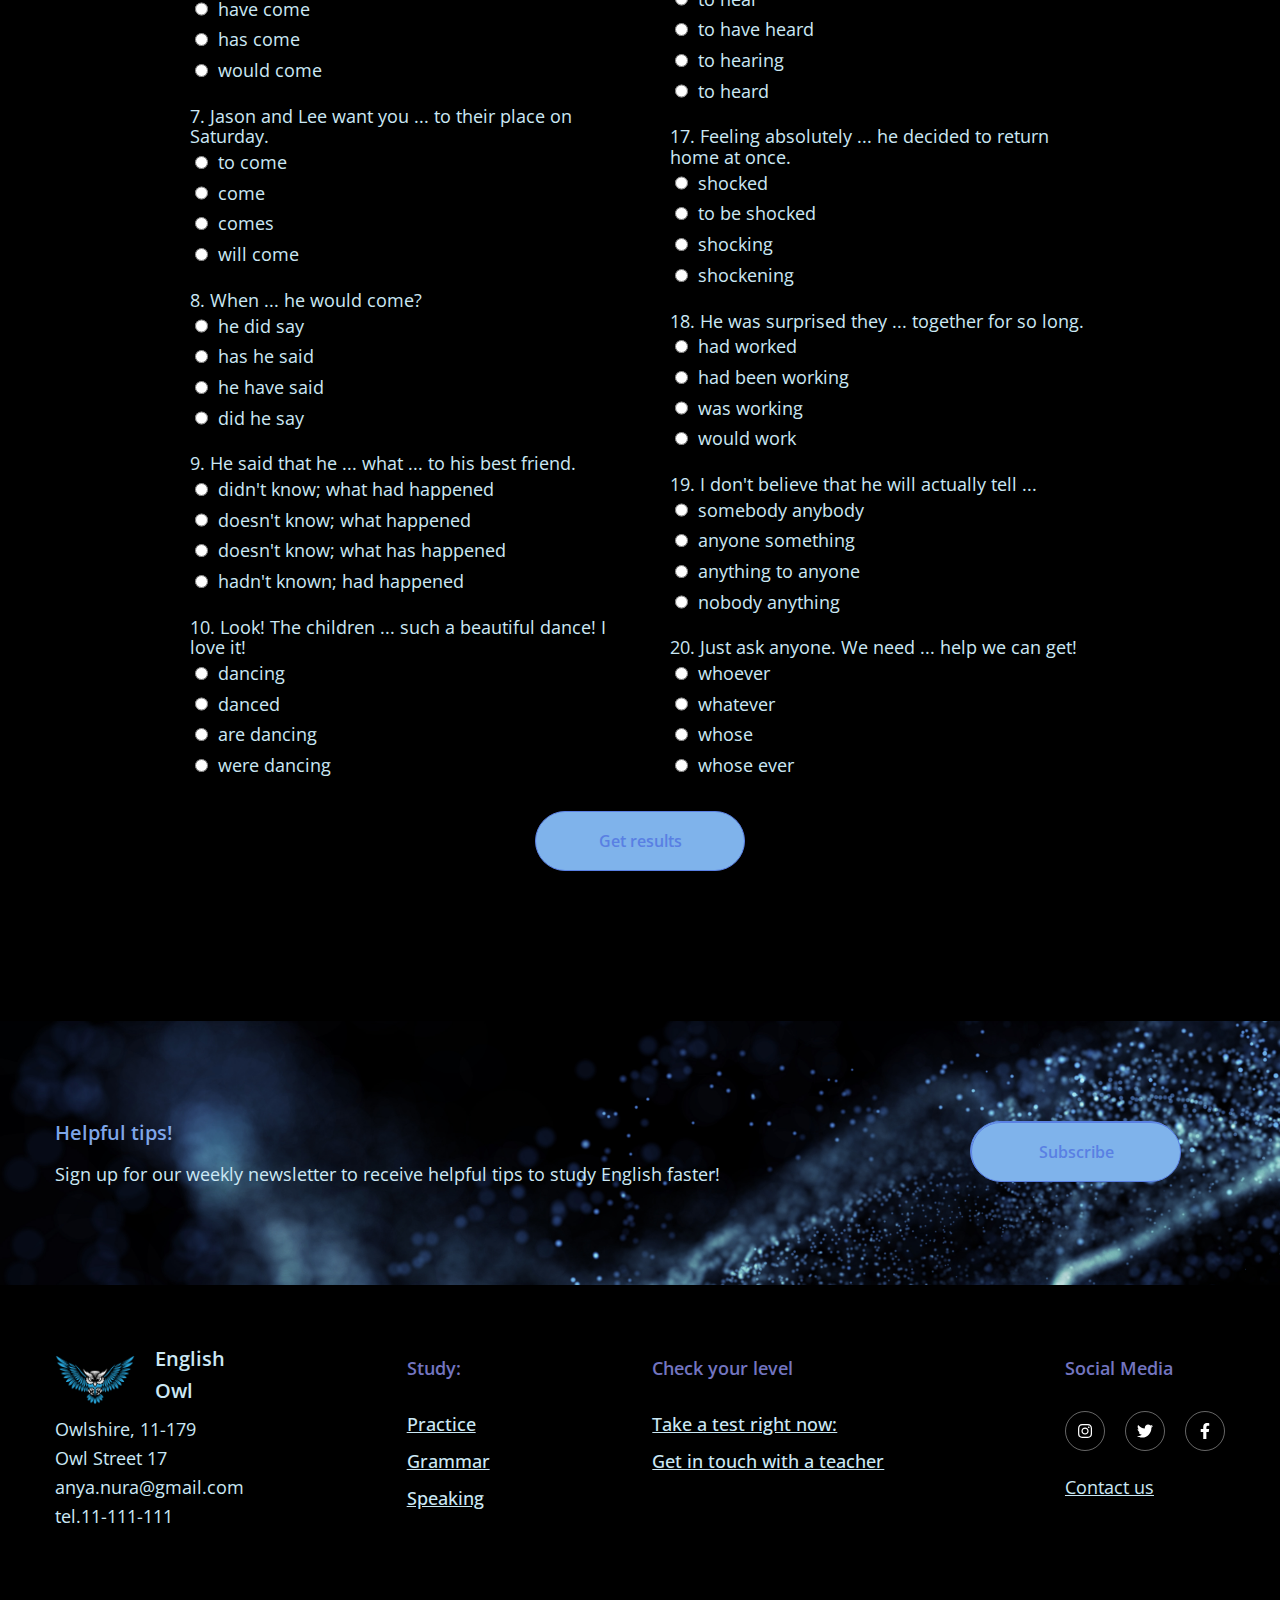
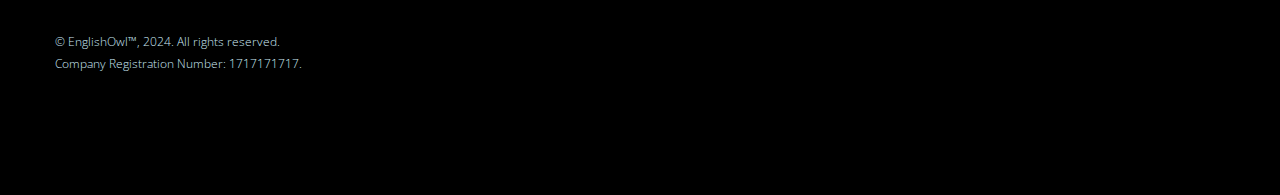
<file: pages/test.html>
<!DOCTYPE html>
<html lang="en">
  <head>
    <meta charset="UTF-8" />
    <meta name="viewport" content="width=device-width, initial-scale=1.0" />
    <link rel="stylesheet" href="../css/normalize.css" />
    <link rel="stylesheet" href="../css/vars.css" />
    <link rel="stylesheet" href="../scss/main.css" />

    <script
      src="https://code.jquery.com/jquery-3.7.1.js"
      integrity="sha256-eKhayi8LEQwp4NKxN+CfCh+3qOVUtJn3QNZ0TciWLP4="
      crossorigin="anonymous"
    ></script>
    <script src="../js/main.js"></script>

    <link rel="preconnect" href="https://fonts.googleapis.com" />
    <link rel="preconnect" href="https://fonts.gstatic.com" crossorigin />
    <link
      href="https://fonts.googleapis.com/css2?family=Montserrat:ital,wght@0,100..900;1,100..900&family=Open+Sans:ital,wght@0,300..800;1,300..800&display=swap"
      rel="stylesheet"
    />

    <link rel="apple-touch-icon" sizes="180x180" href="/apple-touch-icon.png" />
    <link
      rel="icon"
      type="image/png"
      sizes="32x32"
      href="/favicon/favicon-32x32.png"
    />
    <link
      rel="icon"
      type="image/png"
      sizes="16x16"
      href="/favicon/favicon-16x16.png"
    />
    <link rel="manifest" href="/favicon/site.webmanifest" />
    <link
      rel="mask-icon"
      href="/favicon/safari-pinned-tab.svg"
      color="#5bbad5"
    />
    <meta name="msapplication-TileColor" content="#da532c" />
    <meta name="theme-color" content="#ffffff" />

    <title>Testing</title>
  </head>
  <body>
    <header>
      <div class="header">
        <nav class="nav">
          <div class="burger-menu">
            <svg
              xmlns="http://www.w3.org/2000/svg"
              width="24"
              height="24"
              viewBox="0 0 24 24"
              fill="none"
              stroke="currentColor"
              stroke-width="2"
              stroke-linecap="round"
              stroke-linejoin="round"
              class="feather feather-menu"
            >
              <line x1="3" y1="12" x2="21" y2="12"></line>
              <line x1="3" y1="6" x2="21" y2="6"></line>
              <line x1="3" y1="18" x2="21" y2="18"></line>
            </svg>
          </div>
          <div class="nav-logo pulse-animation">
            <img
              class="logo"
              src="../assets/images/blue-owl-logo-black.png"
              alt="logo"
            />
          </div>
          <div class="menu-empty"></div>
          <div class="menu">
            <ul class="nav-menu">
              <li>
                <a href="../index.html" class="nav-menu__item">English Owl</a>
              </li>
              <li>
                <a href="../pages/practice.html" class="nav-menu__item"
                  >Practice</a
                >
              </li>
              <li>
                <a href="../pages/grammar.html" class="nav-menu__item"
                  >Grammar</a
                >
              </li>
              <li>
                <a href="../pages/speaking.html" class="nav-menu__item"
                  >Speaking</a
                >
              </li>
              <li>
                <a href="../pages/contacts.html" class="nav-menu__item"
                  >Contact us</a
                >
              </li>
            </ul>
          </div>

          <div class="media-buttons">
            <ul class="media-buttons__list">
              <li class="btn">
                <a
                  href="https://www.instagram.com/
      "
                  target="_blank"
                  ><svg
                    width="40"
                    height="40"
                    viewBox="0 0 40 40"
                    fill="none"
                    xmlns="http://www.w3.org/2000/svg"
                  >
                    <path
                      d="M17.4688 17.4688C18.1771 16.7604 19.0312 16.4062 20.0312 16.4062C21.0312 16.4062 21.875 16.7604 22.5625 17.4688C23.2708 18.1562 23.625 19 23.625 20C23.625 21 23.2708 21.8542 22.5625 22.5625C21.875 23.25 21.0312 23.5938 20.0312 23.5938C19.0312 23.5938 18.1771 23.25 17.4688 22.5625C16.7812 21.8542 16.4375 21 16.4375 20C16.4375 19 16.7812 18.1562 17.4688 17.4688ZM18.375 21.6562C18.8333 22.1146 19.3854 22.3438 20.0312 22.3438C20.6771 22.3438 21.2292 22.1146 21.6875 21.6562C22.1458 21.1979 22.375 20.6458 22.375 20C22.375 19.3542 22.1458 18.8021 21.6875 18.3438C21.2292 17.8854 20.6771 17.6562 20.0312 17.6562C19.3854 17.6562 18.8333 17.8854 18.375 18.3438C17.9167 18.8021 17.6875 19.3542 17.6875 20C17.6875 20.6458 17.9167 21.1979 18.375 21.6562ZM24.3438 15.6875C24.5104 15.8333 24.5938 16.0208 24.5938 16.25C24.5938 16.4792 24.5104 16.6771 24.3438 16.8438C24.1979 17.0104 24.0104 17.0938 23.7812 17.0938C23.5521 17.0938 23.3542 17.0104 23.1875 16.8438C23.0208 16.6771 22.9375 16.4792 22.9375 16.25C22.9375 16.0208 23.0208 15.8333 23.1875 15.6875C23.3542 15.5208 23.5521 15.4375 23.7812 15.4375C24.0104 15.4375 24.1979 15.5208 24.3438 15.6875ZM27 17.125C27.0208 17.6875 27.0312 18.6458 27.0312 20C27.0312 21.3542 27.0208 22.3125 27 22.875C26.9375 24.1458 26.5521 25.1354 25.8438 25.8438C25.1562 26.5312 24.1771 26.8958 22.9062 26.9375C22.3438 26.9792 21.3854 27 20.0312 27C18.6771 27 17.7188 26.9792 17.1562 26.9375C15.8854 26.875 14.9062 26.5 14.2188 25.8125C13.9479 25.5625 13.7292 25.2708 13.5625 24.9375C13.3958 24.6042 13.2708 24.2812 13.1875 23.9688C13.125 23.6562 13.0938 23.2917 13.0938 22.875C13.0521 22.3125 13.0312 21.3542 13.0312 20C13.0312 18.6458 13.0521 17.6771 13.0938 17.0938C13.1562 15.8438 13.5312 14.875 14.2188 14.1875C14.9062 13.4792 15.8854 13.0938 17.1562 13.0312C17.7188 13.0104 18.6771 13 20.0312 13C21.3854 13 22.3438 13.0104 22.9062 13.0312C24.1771 13.0938 25.1562 13.4792 25.8438 14.1875C26.5521 14.875 26.9375 15.8542 27 17.125ZM25.5 24.125C25.5625 23.9583 25.6146 23.75 25.6562 23.5C25.6979 23.2292 25.7292 22.9167 25.75 22.5625C25.7708 22.1875 25.7812 21.8854 25.7812 21.6562C25.7812 21.4271 25.7812 21.1042 25.7812 20.6875C25.7812 20.2708 25.7812 20.0417 25.7812 20C25.7812 19.9375 25.7812 19.7083 25.7812 19.3125C25.7812 18.8958 25.7812 18.5729 25.7812 18.3438C25.7812 18.1146 25.7708 17.8229 25.75 17.4688C25.7292 17.0938 25.6979 16.7812 25.6562 16.5312C25.6146 16.2604 25.5625 16.0417 25.5 15.875C25.25 15.2292 24.8021 14.7812 24.1562 14.5312C23.9896 14.4688 23.7708 14.4167 23.5 14.375C23.25 14.3333 22.9375 14.3021 22.5625 14.2812C22.2083 14.2604 21.9167 14.25 21.6875 14.25C21.4792 14.25 21.1562 14.25 20.7188 14.25C20.3021 14.25 20.0729 14.25 20.0312 14.25C19.9896 14.25 19.7604 14.25 19.3438 14.25C18.9271 14.25 18.6042 14.25 18.375 14.25C18.1458 14.25 17.8438 14.2604 17.4688 14.2812C17.1146 14.3021 16.8021 14.3333 16.5312 14.375C16.2812 14.4167 16.0729 14.4688 15.9062 14.5312C15.2604 14.7812 14.8125 15.2292 14.5625 15.875C14.5 16.0417 14.4479 16.2604 14.4062 16.5312C14.3646 16.7812 14.3333 17.0938 14.3125 17.4688C14.2917 17.8229 14.2812 18.1146 14.2812 18.3438C14.2812 18.5521 14.2812 18.875 14.2812 19.3125C14.2812 19.7292 14.2812 19.9583 14.2812 20C14.2812 20.0833 14.2812 20.2812 14.2812 20.5938C14.2812 20.8854 14.2812 21.1354 14.2812 21.3438C14.2812 21.5312 14.2812 21.7812 14.2812 22.0938C14.3021 22.4062 14.3229 22.6771 14.3438 22.9062C14.3646 23.1146 14.3958 23.3333 14.4375 23.5625C14.4792 23.7917 14.5208 23.9792 14.5625 24.125C14.8333 24.7708 15.2812 25.2188 15.9062 25.4688C16.0729 25.5312 16.2812 25.5833 16.5312 25.625C16.8021 25.6667 17.1146 25.6979 17.4688 25.7188C17.8438 25.7396 18.1354 25.75 18.3438 25.75C18.5729 25.75 18.8958 25.75 19.3125 25.75C19.75 25.75 19.9896 25.75 20.0312 25.75C20.0938 25.75 20.3229 25.75 20.7188 25.75C21.1354 25.75 21.4583 25.75 21.6875 25.75C21.9167 25.75 22.2083 25.7396 22.5625 25.7188C22.9375 25.6979 23.25 25.6667 23.5 25.625C23.7708 25.5833 23.9896 25.5312 24.1562 25.4688C24.8021 25.1979 25.25 24.75 25.5 24.125Z"
                      fill="white"
                    />
                    <circle
                      opacity="0.4"
                      cx="20"
                      cy="20"
                      r="19.5"
                      stroke="white"
                    />
                  </svg>
                </a>
              </li>

              <li class="btn">
                <a
                  href="https://www.twitter.com
      "
                  target="_blank"
                  ><svg
                    width="40"
                    height="40"
                    viewBox="0 0 40 40"
                    fill="none"
                    xmlns="http://www.w3.org/2000/svg"
                  >
                    <path
                      d="M26.3438 16.75C26.3646 16.8333 26.375 16.9688 26.375 17.1562C26.375 18.2604 26.1667 19.3646 25.75 20.4688C25.3333 21.5521 24.7396 22.5521 23.9688 23.4688C23.2188 24.3646 22.2396 25.0938 21.0312 25.6562C19.8229 26.2188 18.4896 26.5 17.0312 26.5C15.1979 26.5 13.5208 26.0104 12 25.0312C12.2292 25.0521 12.4896 25.0625 12.7812 25.0625C14.3021 25.0625 15.6667 24.5938 16.875 23.6562C16.1458 23.6562 15.5 23.4479 14.9375 23.0312C14.3958 22.5938 14.0208 22.0521 13.8125 21.4062C14.0208 21.4271 14.2188 21.4375 14.4062 21.4375C14.6979 21.4375 14.9896 21.4062 15.2812 21.3438C14.7812 21.2396 14.3333 21.0312 13.9375 20.7188C13.5417 20.4062 13.2292 20.0312 13 19.5938C12.7708 19.1354 12.6562 18.6458 12.6562 18.125V18.0625C13.1146 18.3333 13.6042 18.4792 14.125 18.5C13.1458 17.8333 12.6562 16.9167 12.6562 15.75C12.6562 15.1667 12.8125 14.6146 13.125 14.0938C13.9375 15.1146 14.9271 15.9271 16.0938 16.5312C17.2812 17.1354 18.5417 17.4688 19.875 17.5312C19.8333 17.2812 19.8125 17.0312 19.8125 16.7812C19.8125 15.8854 20.125 15.1146 20.75 14.4688C21.3958 13.8229 22.1667 13.5 23.0625 13.5C24.0208 13.5 24.8229 13.8438 25.4688 14.5312C26.2188 14.3854 26.9167 14.125 27.5625 13.75C27.3125 14.5208 26.8333 15.125 26.125 15.5625C26.75 15.4792 27.375 15.3021 28 15.0312C27.5417 15.6979 26.9896 16.2708 26.3438 16.75Z"
                      fill="white"
                    />
                    <circle
                      opacity="0.4"
                      cx="20"
                      cy="20"
                      r="19.5"
                      stroke="white"
                    />
                  </svg>
                </a>
              </li>
              <li class="btn">
                <a
                  href="https://www.facebook.com/
      "
                  target="_blank"
                  ><svg
                    width="40"
                    height="40"
                    viewBox="0 0 40 40"
                    fill="none"
                    xmlns="http://www.w3.org/2000/svg"
                  >
                    <path
                      d="M23.7188 21H21.375V28H18.25V21H15.7188V18.0938H18.25V15.9062C18.25 15.0729 18.4062 14.3646 18.7188 13.7812C19.0312 13.1979 19.4688 12.7604 20.0312 12.4688C20.6146 12.1562 21.2812 12 22.0312 12C22.3646 12 22.7188 12.0208 23.0938 12.0625C23.4688 12.0833 23.7604 12.1146 23.9688 12.1562L24.2812 12.1875V14.6562H23.0312C22.4479 14.6562 22.0208 14.8125 21.75 15.125C21.5 15.4167 21.375 15.7812 21.375 16.2188V18.0938H24.1562L23.7188 21Z"
                      fill="white"
                    />
                    <circle
                      opacity="0.4"
                      cx="20"
                      cy="20"
                      r="19.5"
                      stroke="white"
                    />
                  </svg>
                </a>
              </li>
            </ul>
          </div>
        </nav>
      </div>
    </header>
    <div class="mobile-menu">
      <div class="mobile-menu__overlay"></div>
      <div class="mobile-menu__content">
        <ul class="mobile-nav-menu">
          <li>
            <a href="../index.html" class="nav-menu__item">English Owl</a>
          </li>
          <li>
            <a href="../pages/practice.html" class="nav-menu__item">Practice</a>
          </li>
          <li>
            <a href="../pages/grammar.html" class="nav-menu__item">Grammar</a>
          </li>
          <li>
            <a href="../pages/speaking.html" class="nav-menu__item">Speaking</a>
          </li>
          <li>
            <a href="../pages/contacts.html" class="nav-menu__item"
              >Contact us</a
            >
          </li>
        </ul>
        <div class="mobile-menu__close">
          <svg
            xmlns="http://www.w3.org/2000/svg"
            width="24"
            height="24"
            viewBox="0 0 24 24"
            fill="none"
            stroke="#5985f4"
            stroke-width="2"
            stroke-linecap="round"
            stroke-linejoin="round"
            class="feather feather-x"
          >
            <line x1="18" y1="6" x2="6" y2="18" />
            <line x1="6" y1="6" x2="18" y2="18" />
          </svg>
        </div>
      </div>
    </div>

    <section class="placeholder"></section>

    <div class="test-banner">
      <h3 class="h3-title text-center">English proficiency test</h3>
    </div>
    <section class="section">
      <div class="container">
        <div class="test-wrapper">
          <h4 class="h4-title text-center">Choose the correct answer:</h4>
          <form action="" id="test-form">
            <div class="test-questions">
              <ul class="test-questions__items">
                <p>1. There is ... cat in ... room.</p>
                <li>
                  <label>
                    <input type="radio" name="question1" value="A" />
                    <span>a, a</span>
                  </label>
                </li>
                <li>
                  <label>
                    <input type="radio" name="question1" value="B" />
                    <span>the, the</span>
                  </label>
                </li>
                <li>
                  <label>
                    <input type="radio" name="question1" value="C" />
                    <span>a, the</span>
                  </label>
                </li>
                <li>
                  <label>
                    <input type="radio" name="question1" value="D" />
                    <span>a, -</span>
                  </label>
                </li>

                <p>2. ...boy bought ... book in the bookstore.</p>
                <li>
                  <label>
                    <input type="radio" name="question2" value="A" />
                    <span>a, the</span>
                  </label>
                </li>

                <li>
                  <label>
                    <input type="radio" name="question2" value="B" /><span
                      >the, a</span
                    >
                  </label>
                </li>

                <li>
                  <label>
                    <input type="radio" name="question2" value="C" /><span
                      >the, the</span
                    >
                  </label>
                </li>

                <li>
                  <label>
                    <input type="radio" name="question2" value="D" /><span
                      >a, a</span
                    >
                  </label>
                </li>

                <p>3. Let's meet ... Friday night. I don't work on that day.</p>
                <li>
                  <label>
                    <input type="radio" name="question3" value="A" /><span
                      >in</span
                    >
                  </label>
                </li>

                <li>
                  <label>
                    <input type="radio" name="question3" value="B" /><span
                      >on</span
                    >
                  </label>
                </li>

                <li>
                  <label>
                    <input type="radio" name="question3" value="C" /><span
                      >at</span
                    >
                  </label>
                </li>

                <li>
                  <label>
                    <input type="radio" name="question3" value="D" /><span
                      >of</span
                    >
                  </label>
                </li>

                <p>
                  4. Yesterday Tom ... a small kitty home and decided to keep
                  it.
                </p>
                <li>
                  <label>
                    <input type="radio" name="question4" value="A" /><span
                      >bringed</span
                    >
                  </label>
                </li>
                <li>
                  <label>
                    <input type="radio" name="question4" value="B" /><span
                      >brought</span
                    >
                  </label>
                </li>

                <li>
                  <label>
                    <input type="radio" name="question4" value="C" /><span
                      >would bring</span
                    >
                  </label>
                </li>
                <li>
                  <label>
                    <input type="radio" name="question4" value="D" /><span>
                      brang</span
                    >
                  </label>
                </li>

                <p>5. Nick ... to come at 5 pm tomorrow.</p>
                <li>
                  <label>
                    <input type="radio" name="question5" value="A" /><span
                      >planned</span
                    >
                  </label>
                </li>
                <li>
                  <label>
                    <input type="radio" name="question5" value="B" /><span
                      >is planning</span
                    >
                  </label>
                </li>

                <li>
                  <label>
                    <input type="radio" name="question5" value="C" /><span
                      >would plan</span
                    >
                  </label>
                </li>
                <li>
                  <label>
                    <input type="radio" name="question5" value="D" /><span>
                      were planning</span
                    >
                  </label>
                </li>

                <p>
                  6. Linda said that grandma ... on Monday, so she couldn't join
                  her friends.
                </p>
                <li>
                  <label>
                    <input type="radio" name="question6" value="A" /><span
                      >will come</span
                    >
                  </label>
                </li>
                <li>
                  <label>
                    <input type="radio" name="question6" value="B" /><span
                      >have come</span
                    >
                  </label>
                </li>

                <li>
                  <label>
                    <input type="radio" name="question6" value="C" /><span
                      >has come</span
                    >
                  </label>
                </li>
                <li>
                  <label>
                    <input type="radio" name="question6" value="D" /><span>
                      would come</span
                    >
                  </label>
                </li>

                <p>7. Jason and Lee want you ... to their place on Saturday.</p>
                <li>
                  <label>
                    <input type="radio" name="question7" value="A" /><span
                      >to come</span
                    >
                  </label>
                </li>
                <li>
                  <label>
                    <input type="radio" name="question7" value="B" /><span
                      >come</span
                    >
                  </label>
                </li>

                <li>
                  <label>
                    <input type="radio" name="question7" value="C" /><span
                      >comes</span
                    >
                  </label>
                </li>
                <li>
                  <label>
                    <input type="radio" name="question7" value="D" /><span>
                      will come</span
                    >
                  </label>
                </li>

                <p>8. When ... he would come?</p>
                <li>
                  <label>
                    <input type="radio" name="question8" value="A" /><span
                      >he did say</span
                    >
                  </label>
                </li>
                <li>
                  <label>
                    <input type="radio" name="question8" value="B" /><span
                      >has he said</span
                    >
                  </label>
                </li>

                <li>
                  <label>
                    <input type="radio" name="question8" value="C" /><span
                      >he have said</span
                    >
                  </label>
                </li>
                <li>
                  <label>
                    <input type="radio" name="question8" value="D" /><span>
                      did he say</span
                    >
                  </label>
                </li>

                <p>9. He said that he ... what ... to his best friend.</p>
                <li>
                  <label>
                    <input type="radio" name="question9" value="A" /><span
                      >didn't know; what had happened</span
                    >
                  </label>
                </li>
                <li>
                  <label>
                    <input type="radio" name="question9" value="B" /><span
                      >doesn't know; what happened</span
                    >
                  </label>
                </li>

                <li>
                  <label>
                    <input type="radio" name="question9" value="C" /><span
                      >doesn't know; what has happened</span
                    >
                  </label>
                </li>
                <li>
                  <label>
                    <input type="radio" name="question9" value="D" /><span>
                      hadn't known; had happened</span
                    >
                  </label>
                </li>

                <p>
                  10. Look! The children ... such a beautiful dance! I love it!
                </p>
                <li>
                  <label>
                    <input type="radio" name="question10" value="A" /><span
                      >dancing</span
                    >
                  </label>
                </li>
                <li>
                  <label>
                    <input type="radio" name="question10" value="B" /><span
                      >danced</span
                    >
                  </label>
                </li>

                <li>
                  <label>
                    <input type="radio" name="question10" value="C" /><span
                      >are dancing</span
                    >
                  </label>
                </li>
                <li>
                  <label>
                    <input type="radio" name="question10" value="D" /><span>
                      were dancing</span
                    >
                  </label>
                </li>
              </ul>

              <ul class="test-questions__items">
                <p>11. While the kids ..., the parents ... TV yesterday.</p>
                <li>
                  <label>
                    <input type="radio" name="question11" value="A" /><span
                      >are playing, are watching</span
                    >
                  </label>
                </li>

                <li>
                  <label>
                    <input type="radio" name="question11" value="B" /><span
                      >played, watched</span
                    >
                  </label>
                </li>

                <li>
                  <label>
                    <input type="radio" name="question11" value="C" /><span
                      >were playing, watching</span
                    >
                  </label>
                </li>

                <li>
                  <label>
                    <input type="radio" name="question11" value="D" /><span
                      >were playing, were watching</span
                    >
                  </label>
                </li>

                <p>
                  12. Mary is so excited! She ... an invitation to the party!
                </p>
                <li>
                  <label>
                    <input type="radio" name="question12" value="A" /><span
                      >received</span
                    >
                  </label>
                </li>

                <li>
                  <label>
                    <input type="radio" name="question12" value="B" /><span
                      >had received</span
                    >
                  </label>
                </li>

                <li>
                  <label>
                    <input type="radio" name="question12" value="C" /><span
                      >has received</span
                    >
                  </label>
                </li>

                <li>
                  <label>
                    <input type="radio" name="question12" value="D" /><span
                      >have received</span
                    >
                  </label>
                </li>

                <p>13. After ... his work, he packed and left the office.</p>
                <li>
                  <label>
                    <input type="radio" name="question13" value="A" /><span
                      >he finish</span
                    >
                  </label>
                </li>
                <li>
                  <label>
                    <input type="radio" name="question13" value="B" /><span
                      >finished</span
                    >
                  </label>
                </li>

                <li>
                  <label>
                    <input type="radio" name="question13" value="C" /><span
                      >he finishes</span
                    >
                  </label>
                </li>
                <li>
                  <label>
                    <input type="radio" name="question13" value="D" /><span>
                      finishing</span
                    >
                  </label>
                </li>

                <p>14. He couldn't help ... when he saw his friend there.</p>
                <li>
                  <label>
                    <input type="radio" name="question14" value="A" /><span
                      >to laugh</span
                    >
                  </label>
                </li>
                <li>
                  <label>
                    <input type="radio" name="question14" value="B" /><span
                      >laughed</span
                    >
                  </label>
                </li>

                <li>
                  <label>
                    <input type="radio" name="question14" value="C" /><span
                      >to laughs</span
                    >
                  </label>
                </li>
                <li>
                  <label>
                    <input type="radio" name="question14" value="D" /><span>
                      laughing</span
                    >
                  </label>
                </li>

                <p>15. ... to so many countries, he was very open-minded.</p>
                <li>
                  <label>
                    <input type="radio" name="question15" value="A" /><span
                      >Having be</span
                    >
                  </label>
                </li>
                <li>
                  <label>
                    <input type="radio" name="question15" value="B" /><span
                      >Being</span
                    >
                  </label>
                </li>

                <li>
                  <label>
                    <input type="radio" name="question15" value="C" /><span
                      >Have been</span
                    >
                  </label>
                </li>
                <li>
                  <label>
                    <input type="radio" name="question15" value="D" /><span>
                      Having been</span
                    >
                  </label>
                </li>

                <p>16. I have to go now. Looking forward ... from you!</p>
                <li>
                  <label>
                    <input type="radio" name="question16" value="A" /><span
                      >to hear</span
                    >
                  </label>
                </li>
                <li>
                  <label>
                    <input type="radio" name="question16" value="B" /><span
                      >to have heard</span
                    >
                  </label>
                </li>

                <li>
                  <label>
                    <input type="radio" name="question16" value="C" /><span
                      >to hearing</span
                    >
                  </label>
                </li>
                <li>
                  <label>
                    <input type="radio" name="question16" value="D" /><span>
                      to heard</span
                    >
                  </label>
                </li>

                <p>
                  17. Feeling absolutely ... he decided to return home at once.
                </p>
                <li>
                  <label>
                    <input type="radio" name="question17" value="A" /><span
                      >shocked</span
                    >
                  </label>
                </li>
                <li>
                  <label>
                    <input type="radio" name="question17" value="B" /><span
                      >to be shocked</span
                    >
                  </label>
                </li>

                <li>
                  <label>
                    <input type="radio" name="question17" value="C" /><span
                      >shocking</span
                    >
                  </label>
                </li>
                <li>
                  <label>
                    <input type="radio" name="question17" value="D" /><span>
                      shockening</span
                    >
                  </label>
                </li>

                <p>18. He was surprised they ... together for so long.</p>
                <li>
                  <label>
                    <input type="radio" name="question18" value="A" /><span
                      >had worked</span
                    >
                  </label>
                </li>
                <li>
                  <label>
                    <input type="radio" name="question18" value="B" /><span
                      >had been working</span
                    >
                  </label>
                </li>

                <li>
                  <label>
                    <input type="radio" name="question18" value="C" /><span
                      >was working</span
                    >
                  </label>
                </li>
                <li>
                  <label>
                    <input type="radio" name="question18" value="D" /><span>
                      would work</span
                    >
                  </label>
                </li>

                <p>19. I don't believe that he will actually tell ...</p>
                <li>
                  <label>
                    <input type="radio" name="question19" value="A" /><span
                      >somebody anybody</span
                    >
                  </label>
                </li>
                <li>
                  <label>
                    <input type="radio" name="question19" value="B" /><span
                      >anyone something</span
                    >
                  </label>
                </li>

                <li>
                  <label>
                    <input type="radio" name="question19" value="C" /><span
                      >anything to anyone</span
                    >
                  </label>
                </li>
                <li>
                  <label>
                    <input type="radio" name="question19" value="D" /><span>
                      nobody anything</span
                    >
                  </label>
                </li>

                <p>20. Just ask anyone. We need ... help we can get!</p>
                <li>
                  <label>
                    <input type="radio" name="question20" value="A" /><span
                      >whoever</span
                    >
                  </label>
                </li>
                <li>
                  <label>
                    <input type="radio" name="question20" value="B" /><span
                      >whatever</span
                    >
                  </label>
                </li>

                <li>
                  <label>
                    <input type="radio" name="question20" value="C" /><span
                      >whose</span
                    >
                  </label>
                </li>
                <li>
                  <label>
                    <input type="radio" name="question20" value="D" /><span>
                      whose ever</span
                    >
                  </label>
                </li>
              </ul>
            </div>
            <div class="test-button">
              <button class="button" type="submit">Get results</button>
            </div>
          </form>
        </div>
      </div>
    </section>

    <section class="section section-image">
      <div class="container">
        <div class="section-tips">
          <div class="section-tips__text">
            <div>
              <p class="section-tips__title">Helpful tips!</p>
              <p>
                Sign up for our weekly newsletter to receive helpful tips to
                study English faster!
              </p>
            </div>

            <div class="button">
              <button class="button" type="button">Subscribe</button>
            </div>
          </div>
        </div>
      </div>
    </section>
    <div class="subscribe-popup">
      <div class="subscribe-popup__overlay"></div>
      <div class="subscribe-popup__form">
        <form class="popup-form" id="popup-form">
          <p class="popup-form__content">
            Please, provide us your contact information
          </p>

          <div class="popup-group">
            <label>
              <p class="popup-form__content">Your name:</p>
            </label>
            <input type="text" name="name" class="input-field margin-0" />
          </div>
          <div class="popup-group">
            <label>
              <p class="popup-form__content">Your email address:</p></label
            >
            <input type="text" name="mail" class="input-field margin-0" />
          </div>

          <button type="submit" class="form-button">Submit</button>
        </form>
      </div>
    </div>

    <footer>
      <div class="container">
        <div class="footer-container">
          <div class="footer__data">
            <div class="footer__logo">
              <img
                class="footer__logo pulse-animation"
                src="../assets/images/blue-owl-logo-black.png"
                alt="Logo icon"
              />
              <span class="logo__data">English Owl</span>
            </div>
            <div class="footer__contacts">
              <p class="contact__bold">Owlshire, 11-179</p>
              <p class="contact__bold">Owl Street 17</p>
              <p>anya.nura@gmail.com</p>
              <p>tel.11-111-111</p>
            </div>
          </div>

          <div class="footer__about">
            <p class="footer__title">Study:</p>
            <ul class="footer__menu">
              <li class="footer__menu-item">
                <a href="../pages/practice.html" class="menu__link">Practice</a>
              </li>
              <li class="footer__menu-item">
                <a href="../pages/grammar.html" class="menu__link">Grammar</a>
              </li>
              <li class="footer__menu-item">
                <a href="../pages/speaking.html" class="menu__link">Speaking</a>
              </li>
            </ul>
          </div>

          <div class="footer__help">
            <p class="footer__title">Check your level</p>
            <ul class="footer__menu">
              <li class="footer__menu-item">
                <a href="#test" class="menu__link test-link"
                  >Take a test right now:</a
                >
              </li>
              <li class="footer__menu-item">
                <a href="#teacher" class="menu__link teacher-link"
                  >Get in touch with a teacher</a
                >
              </li>
            </ul>
          </div>

          <div class="footer__media">
            <p class="footer__title">Social Media</p>
            <div class="footer__icons">
              <ul class="media-buttons__list">
                <li class="btn">
                  <a
                    href="https://www.facebook.com
      "
                    ><img src="../assets/images/fb.svg" alt="Facebook logo"
                  /></a>
                </li>

                <li class="btn">
                  <a
                    href="https://www.twitter.com
      "
                    ><img
                      src="../assets/images/twitter.svg"
                      alt="Twitter logo"
                    />
                  </a>
                </li>
                <li class="btn">
                  <a
                    href="https://www.instagram.com/
      "
                    ><img src="../assets/images/insta.svg" alt="Instagram logo"
                  /></a>
                </li>
              </ul>
            </div>
            <a href="#Contact" class="menu__link contact-link">Contact us</a>
          </div>
        </div>
        <div class="footer__copyright">
          <p>© EnglishOwl™, 2024. All rights reserved.</p>
          <p>Company Registration Number: 1717171717.</p>
        </div>
      </div>
    </footer>
  </body>
</html>
</file>
<file: css/vars.css>
:root {
  --main-font-size: 18px;
  --title-font-color: rgb(170, 211, 245);
  --text-font-color: rgb(203, 232, 245);
  --main-text-font-family: "Open Sans";
  --title-font-family: "Montserrat";
  --swiper-pagination-bullet-inactive-color: #fff;
  --swiper-pagination-bullet-inactive-opacity: 0.5;
}
</file>
<file: scss/main.css>
.pulse-animation {
  animation: myAnim 2s ease 0s infinite normal forwards;
}

@keyframes myAnim {
  0% {
    animation-timing-function: ease-out;
    transform: scale(1);
    transform-origin: center center;
  }
  10% {
    animation-timing-function: ease-in;
    transform: scale(0.91);
  }
  17% {
    animation-timing-function: ease-out;
    transform: scale(0.98);
  }
  33% {
    animation-timing-function: ease-in;
    transform: scale(0.87);
  }
  45% {
    animation-timing-function: ease-out;
    transform: scale(1);
  }
}
.animation-owl {
  animation-name: bounce;
  animation-duration: 10s;
  animation-iteration-count: infinite;
  animation-timing-function: ease-in-out;
}

@keyframes bounce {
  0% {
    left: 80%;
  }
  50% {
    left: 10%;
  }
  100% {
    left: 80%;
  }
}
* {
  box-sizing: border-box;
  margin: 0;
  padding: 0;
  font-family: var(--main-text-font-family);
  font-size: var(--main-font-size);
  color: var(--text-font-color);
}

body {
  background: black;
}

img {
  max-width: 100%;
}

.h1-title {
  font-size: 40px;
  letter-spacing: 20px;
  margin-bottom: 40px;
}

.h2-title {
  font-size: 25px;
  letter-spacing: 5px;
  margin-bottom: 30px;
  text-align: center;
}

.h3-title {
  font-size: 25px;
  margin-top: 70px;
  margin-bottom: 70px;
  text-align: center;
  color: rgba(134, 176, 247, 0.9529411765);
}

.h4-title {
  font-size: 20px;
  margin-top: 70px;
  margin-bottom: 50px;
  color: rgba(134, 176, 247, 0.9529411765);
}

.h5-title {
  font-size: 25px;
  padding-top: 20px;
  padding-bottom: 60px;
  text-align: center;
  letter-spacing: 1px;
  color: rgba(134, 176, 247, 0.9529411765);
}

.burger-menu {
  display: none;
  color: white;
  padding-top: 5px;
  padding-left: 5px;
}

.mobile-menu {
  position: fixed;
  top: 0;
  bottom: 0;
  left: 0;
  right: 0;
  z-index: 10;
  display: none;
}

.mobile-menu__overlay {
  position: absolute;
  top: 0;
  bottom: 0;
  left: 0;
  right: 0;
  z-index: 10;
  background-color: #000;
  opacity: 0.5;
}

.mobile-menu__content {
  position: absolute;
  top: 0;
  bottom: 0;
  left: 0;
  width: 200px;
  background-color: #c0e2f5;
  opacity: 0.4;
  z-index: 30;
  padding: 30px;
  color: #5985f4;
}

.mobile-nav-menu {
  list-style: none;
  margin: 0;
  padding: 0;
  display: flex;
  flex-direction: column;
  gap: 20px;
}
.mobile-nav-menu li a {
  color: #2a56c4;
  font-weight: 600;
}

.mobile-menu__close {
  position: absolute;
  top: 5px;
  right: 5px;
  height: 24px;
  width: 24px;
  cursor: pointer;
  color: #2a56c4;
}

header {
  position: absolute;
  z-index: 10;
  left: 0;
  right: 0;
  padding: 10px;
}

.header {
  max-width: 1170px;
  margin-left: auto;
  margin-right: auto;
}

.logo {
  height: 40px;
  width: 80px;
}

.nav {
  display: flex;
  justify-content: space-between;
  background-color: transparent;
}

.menu {
  display: flex;
  align-items: center;
}

.menu-empty {
  display: none;
  flex: 1;
}

.menu ul {
  display: flex;
  list-style: none;
  padding: 0;
  margin: 0;
  gap: 70px;
}

.menu ul li a {
  text-decoration: none;
  font-family: Monserrat;
  letter-spacing: 2px;
  font-family: 600;
  font-weight: 400;
  color: #89bfee;
  display: flex;
  gap: 10px;
  align-items: center;
}

.nav-menu__item {
  color: #89bfee;
  text-decoration: none;
}

.nav-menu__item:hover {
  color: #5985f4;
}

.media-buttons {
  display: flex;
  align-items: center;
}

.media-buttons__list {
  list-style: none;
  display: flex;
  gap: 20px;
  margin: 0;
  padding: 0;
  align-items: center;
}

.btn:hover {
  opacity: 0.5;
}

.banner {
  background-image: url(../assets/images/purple-forest.jpg);
  background-size: cover;
  margin-left: auto;
  margin-right: auto;
  height: 100vh;
  position: relative;
  text-align: center;
  display: flex;
  align-items: center;
  justify-content: center;
  padding-left: 10px;
  padding-right: 10px;
}

.banner-text {
  text-align: center;
}

.banner__start {
  position: absolute;
  left: 0;
  right: 0;
  bottom: 20px;
  color: white;
  font-size: 20px;
}

.container {
  max-width: 1170px;
  margin-left: auto;
  margin-right: auto;
}

.circles {
  display: flex;
  gap: 30px;
  color: grey;
}

.circles-content {
  width: 100%;
}

.circles-image {
  border-radius: 9999px;
  overflow: hidden;
  flex-shrink: 0;
}

.circles-text {
  display: flex;
  flex-direction: column;
  align-items: center;
}
.circles-text a {
  text-decoration: none;
}

.circles-par {
  text-align: center;
  padding-left: 25px;
  padding-right: 25px;
}

.grid-container {
  display: grid;
  grid-template-columns: 1fr 1fr;
  grid-template-rows: 1fr 1fr;
  gap: 50px 50px;
  grid-auto-flow: row;
  grid-template-areas: "item1 item2" "item3 item4";
}

.item11 {
  grid-area: item1;
}

.item22 {
  grid-area: item2;
}

.item33 {
  grid-area: item3;
}

.item44 {
  grid-area: item4;
}

.grid-container {
  margin-top: 100px;
  margin-bottom: 100px;
  align-items: center;
  max-width: 750px;
  margin-left: auto;
  margin-right: auto;
}
.grid-container a {
  text-decoration: none;
  display: inline-block;
}

.section {
  padding-top: 100px;
  padding-bottom: 100px;
  padding-left: 30px;
  padding-right: 30px;
}

.section-image {
  background-image: url(../assets/images/drops.jpg);
  background-size: cover;
  background-position: center;
}

.section-tips__text {
  display: flex;
  gap: 250px;
}

.section-tips__title {
  font-size: 20px;
  font-weight: 600;
  padding-bottom: 20px;
  color: rgba(134, 176, 247, 0.9529411765);
}

.learning-item {
  display: flex;
  gap: 20px;
}

.learning-item--icon {
  width: 60px;
  flex-shrink: 0;
}

.learning-item--icon:hover {
  opacity: 0.5;
}

.button {
  border: 1px solid #5980e3;
  background-color: #7fb3eb;
  background-size: cover;
  color: #5980e3;
  line-height: 58px;
  letter-spacing: 0.5%;
  padding: 0;
  text-align: center;
  text-decoration: none;
  display: inline-block;
  font-size: 16px;
  font-weight: 600;
  width: 210px;
  height: 60px;
  border-radius: 50px;
  cursor: pointer;
}

.button:hover {
  background-color: #2a3a7f;
  border: 1 px solid #b689f5;
  color: rgba(143, 150, 240, 0.9490196078);
}

.test-link {
  padding-right: 65px;
}

.teacher-link {
  padding-right: 15px;
}

.contact-link {
  display: inline-block;
  padding-top: 20px;
}

.footer-container {
  display: flex;
  justify-content: space-between;
  align-items: flex-start;
  max-width: 1170px;
  margin: 0 auto;
  margin-bottom: 100px;
  margin-top: 70px;
}

.footer__logo {
  display: flex;
  align-items: center;
  gap: 20px;
  height: 50px;
  width: 80px;
}

.footer__contacts {
  font-size: 16px;
  line-height: 29px;
  font-weight: 400;
  letter-spacing: 1%;
  margin-top: 10px;
}

.footer-btns {
  display: flex;
  flex-direction: column;
  gap: 10px;
  padding-top: 50px;
}

.logo__data {
  font-size: 20px;
  font-weight: 600;
  line-height: 32px;
  margin-bottom: 10px;
}

footer {
  padding-left: 30px;
  padding-right: 30px;
}

.footer__menu {
  list-style: none;
  margin: 0;
  padding: 0;
  display: flex;
  flex-direction: column;
  gap: 10px;
}

.footer__title {
  margin-bottom: 30px;
  color: #7375c0;
  font-size: 18px;
  line-height: 26px;
  font-weight: 600;
  margin-bottom: 30px;
}

.footer__menu-item {
  font-size: 16px;
  color: #4b5d68;
  font-weight: 500;
  line-height: 26px;
}

.footer__icons {
  display: flex;
  gap: 15px;
}

.menu__link {
  line-height: 26px;
}
.menu__link:hover {
  color: #8a40ee;
}

.icon__link {
  height: 50px;
  width: 50px;
  content: "";
  display: inline-block;
}

.icon__link1 {
  background: url(/assets/img/facebook.svg);
}
.icon__link1:hover {
  background: url(/assets/img/facebook-hover.svg);
}

.icon__link2 {
  background: url(/assets/img/twitter.svg);
}
.icon__link2:hover {
  background: url(/assets/img/twitter-hover.svg);
}

.icon__link3 {
  background: url(/assets/img/instagram.svg);
}
.icon__link3:hover {
  background: url(/assets/img/instagram-hover.svg);
}

.footer__copyright {
  max-width: 1170px;
  margin: 0 auto;
  margin-bottom: 120px;
}
.footer__copyright p {
  font-weight: 300;
  font-size: 12px;
  letter-spacing: 1%;
  line-height: 22px;
}

.popup-form {
  display: flex;
  flex-direction: column;
  align-items: center;
  gap: 15px;
}

.subscribe-popup {
  position: fixed;
  top: 0;
  bottom: 0;
  left: 0;
  right: 0;
  display: none;
  align-items: center;
  justify-content: center;
}

.subscribe-popup__overlay {
  position: absolute;
  top: 0;
  bottom: 0;
  left: 0;
  right: 0;
  background-color: #000;
  opacity: 0.5;
}

.subscribe-popup__form {
  background-color: #b7daf9;
  padding: 30px;
  max-width: 600px;
  width: 100%;
  z-index: 10;
}

.popup-group {
  display: flex;
  flex-direction: column;
  gap: 10px;
  align-items: center;
}

.popup-form__content {
  color: #5980e3;
}

.form-button {
  border: 1px solid #5980e3;
  background-color: #7fb3eb;
  background-size: cover;
  color: #5980e3;
  line-height: 26px;
  letter-spacing: 0.5%;
  padding: 0;
  text-align: center;
  text-decoration: none;
  display: inline-block;
  font-size: 16px;
  font-weight: 600;
  width: 160px;
  height: 40px;
  border-radius: 50px;
  cursor: pointer;
  margin-top: 20px;
}

.button:hover {
  background-color: #2a3a7f;
  border: 1 px solid #b689f5;
  color: rgba(143, 150, 240, 0.9490196078);
}

input {
  color: #8a40ee;
}

textarea {
  color: #8a40ee;
  padding: 5px;
}

.test-banner {
  background-image: url(../assets/images/drops.jpg);
  background-size: cover;
  background-position: center;
  margin-left: auto;
  margin-right: auto;
  height: 300px;
  position: relative;
  text-align: center;
  display: flex;
  flex-direction: column;
  align-items: center;
  justify-content: center;
}

.flex-container__contact {
  display: flex;
  justify-content: center;
  gap: 150px;
}

.contact-picture {
  border: 1 px solid #9c69e2;
  border-radius: 9999px;
  height: 350px;
  width: 350px;
}

.placeholder {
  height: 100px;
}

.contact-animation {
  position: relative;
  width: 100%;
}

.animation-owl {
  position: absolute;
  height: 100px;
}

.contact-info__content {
  display: flex;
  flex-direction: column;
  gap: 15px;
}

.contact-form {
  text-align: center;
  padding-top: 30px;
  padding-bottom: 30px;
}

.input-field {
  height: 40px;
  background-color: #9fc5ee;
  margin-left: 10px;
  margin-right: 30px;
}

.flip-card {
  background-color: transparent;
  width: 300px;
  height: 300px;
  border: 1px solid transparent;
  border-radius: 9999px;
  overflow: hidden;
}

.flip-card-inner {
  position: relative;
  width: 100%;
  height: 100%;
  text-align: center;
  transition: transform 1.2s;
  transform-style: preserve-3d;
}

.flip-card:hover .flip-card-inner {
  transform: rotateY(180deg);
}

.flip-card-front,
.flip-card-back {
  position: absolute;
  width: 100%;
  height: 100%; /* Safari */
  backface-visibility: hidden;
}

.flip-card-front {
  background-color: #bbb;
  color: black;
}

.flip-card-back {
  background-color: #7375c0;
  color: white;
  transform: rotateY(180deg);
}

.test-wrapper {
  max-width: 900px;
  margin-left: auto;
  margin-right: auto;
}

.test-questions {
  display: flex;
  gap: 60px;
  padding-bottom: 30px;
}

.test-questions__items {
  list-style: none;
  width: 100%;
}
.test-questions__items label {
  display: flex;
  gap: 10px;
}
.test-questions__items li {
  padding: 5px;
}
.test-questions__items p {
  padding-top: 20px;
}

.text-center {
  text-align: center;
}

.test-button {
  display: flex;
  width: 100%;
  justify-content: center;
  margin-bottom: 50px;
}

.par-gap {
  padding: 10px;
}

.grid-container__grammar {
  display: grid;
  grid-template-columns: 1fr 1fr;
  grid-template-rows: 1fr 1fr;
  gap: 30px 10px;
  grid-auto-flow: row;
  grid-template-areas: "item1 item2 . ." "item3 item4 . ." "item5 item6 . ." ". . . .";
}

.item1 {
  grid-area: item1;
}

.item2 {
  grid-area: item2;
}

.item3 {
  grid-area: item3;
}

.item4 {
  grid-area: item4;
}

.item5 {
  grid-area: item5;
}

.item6 {
  grid-area: item6;
}

.item1,
.item2,
.item3,
.item4,
.item5,
.item6 {
  display: flex;
  flex-direction: column;
}

.item-button {
  flex: 1;
  display: flex;
  align-items: flex-end;
  justify-content: center;
}

.banner-practice {
  background-image: url(../assets/images/blue-forest.jpg);
  background-size: cover;
  margin-left: auto;
  margin-right: auto;
  height: 100vh;
  position: relative;
  text-align: center;
  display: flex;
  align-items: center;
  justify-content: center;
}

.flex-container__practice {
  display: flex;
  max-width: 900px;
  margin-left: auto;
  margin-right: auto;
}

.circles-img__practice {
  border-radius: 9999px;
  height: 200px;
}

.circles-img__practice:hover {
  transform: rotateY(180deg);
}

.container-img__practice {
  width: 250px;
  flex-shrink: 0;
}

.margin-sm {
  margin-top: 25px;
  margin-bottom: 25px;
}

.margin-0 {
  margin: 0;
}

.swiper-pagination {
  position: relative;
  margin-top: 20px;
}

.swiper-slide__content {
  display: flex;
  flex-direction: column;
  align-items: center;
  gap: 15px;
}

.test-btn {
  color: #693fa0;
  background-color: #a391f4;
  font-weight: 600;
}

.test-btn:hover {
  color: #5985f4;
  background-color: #89bfee;
}

.banner-speaking {
  background-image: url(../assets/images/background.jpg);
  opacity: 0.7;
  background-size: cover;
  margin-left: auto;
  margin-right: auto;
  height: 100vh;
  position: relative;
  text-align: center;
  display: flex;
  align-items: center;
  justify-content: center;
}

.banner-text {
  text-align: center;
}

.grid-container-speaking {
  display: grid;
  max-width: 900px;
  margin-right: auto;
  margin-left: auto;
  grid-template-columns: 1fr 1fr;
  grid-template-rows: 1fr 1fr;
  gap: 10px 10px;
  grid-template-areas: "item10 item20 . ." "item30 item40 . ." ". . . ." ". . . .";
}

.item10 {
  grid-area: item10;
  text-align: center;
}

.item20 {
  grid-area: item20;
  text-align: center;
}

.item30 {
  grid-area: item30;
  text-align: center;
}

.item40 {
  grid-area: item40;
  text-align: center;
}

.grid-container__image {
  border: 1px solid transparent;
  border-radius: 9999px;
  height: 300px;
  width: 300px;
}

.title-decor {
  color: #5985f4;
  font-size: 18px;
  font-weight: 600;
  text-decoration: none;
}

.title-decor:hover {
  color: #b689f5;
}

.test-list {
  text-align: center;
  margin-bottom: 50px;
}

.study-buddy__form {
  border: 1px solid #89bfee;
  padding-bottom: 40px;
  padding-left: 20px;
  padding-right: 20px;
  width: auto;
  margin-left: auto;
  margin-right: auto;
  display: table;
}

.study-buddy__wrapper {
  display: flex;
  gap: 15px;
  width: 100%;
  justify-content: center;
}

.form-div {
  margin-top: 10px;
}

.form-text {
  margin-top: 12px;
}

.textarea-field {
  background-color: #9fc5ee;
}

.margin-top-25 {
  margin-top: 25px;
}

.test-grid-container {
  display: grid;
  grid-template-columns: 1fr 1fr 1fr 1fr 1fr;
  grid-template-rows: 1fr 1fr 1fr 1fr 1fr 1fr 1fr 1fr 1fr 1fr;
  gap: 0px 0px;
  border: 1px solid white;
  margin-top: 30px;
  margin-bottom: 30px;
  grid-template-columns: 5% auto auto auto auto;
  grid-auto-flow: row;
  grid-template-areas: "question-1 answer1-1 answer1-2 answer1-3 answer1-4" "question-2 answer2-1 answer2-2 answer2-3 answer2-4" "question-3 answer3-1 answer3-2 answer3-3 answer3-4" "question-4 answer4-1 answer4-2 answer4-3 answer4-4" "question-5 answer5-1 answer5-2 answer5-3 answer5-4" "question-6 answer6-1 answer6-2 answer6-3 answer6-4" "question-7 answer7-1 answer7-2 answer7-3 answer7-4" "question-8 answer8-1 answer8-2 answer8-3 answer8-4" "question-9 answer9-1 answer9-2 answer9-3 answer9-4" "question-10 answer10-1 answer10-2 answer10-3 answer10-4";
}

.question-1 {
  grid-area: question-1;
  border: 1px solid white;
  padding: 10px;
}

.answer1-1 {
  grid-area: answer1-1;
  border: 1px solid white;
  padding: 10px;
}

.answer1-2 {
  grid-area: answer1-2;
  border: 1px solid white;
  padding: 10px;
}

.answer1-3 {
  grid-area: answer1-3;
  border: 1px solid white;
  padding: 10px;
}

.answer1-4 {
  grid-area: answer1-4;
  border: 1px solid white;
  padding: 10px;
}

.question-2 {
  grid-area: question-2;
  border: 1px solid white;
  padding: 10px;
}

.answer2-1 {
  grid-area: answer2-1;
  border: 1px solid white;
  padding: 10px;
}

.answer2-2 {
  grid-area: answer2-2;
  border: 1px solid white;
  padding: 10px;
}

.answer2-3 {
  grid-area: answer2-3;
  border: 1px solid white;
  padding: 10px;
}

.answer2-4 {
  grid-area: answer2-4;
  border: 1px solid white;
  padding: 10px;
}

.question-3 {
  grid-area: question-3;
  border: 1px solid white;
  padding: 10px;
}

.answer3-1 {
  grid-area: answer3-1;
  border: 1px solid white;
  padding: 10px;
}

.answer3-2 {
  grid-area: answer3-2;
  border: 1px solid white;
  padding: 10px;
}

.answer3-3 {
  grid-area: answer3-3;
  border: 1px solid white;
  padding: 10px;
}

.answer3-4 {
  grid-area: answer3-4;
  border: 1px solid white;
  padding: 10px;
}

.question-4 {
  grid-area: question-4;
  border: 1px solid white;
  padding: 10px;
}

.answer4-1 {
  grid-area: answer4-1;
  border: 1px solid white;
  padding: 10px;
}

.answer4-2 {
  grid-area: answer4-2;
  border: 1px solid white;
  padding: 10px;
}

.answer4-3 {
  grid-area: answer4-3;
  border: 1px solid white;
  padding: 10px;
}

.answer4-4 {
  grid-area: answer4-4;
  border: 1px solid white;
  padding: 10px;
}

.question-5 {
  grid-area: question-5;
  border: 1px solid white;
  padding: 10px;
}

.answer5-1 {
  grid-area: answer5-1;
  border: 1px solid white;
  padding: 10px;
}

.answer5-2 {
  grid-area: answer5-2;
  border: 1px solid white;
  padding: 10px;
}

.answer5-3 {
  grid-area: answer5-3;
  border: 1px solid white;
  padding: 10px;
}

.answer5-4 {
  grid-area: answer5-4;
  border: 1px solid white;
  padding: 10px;
}

.question-6 {
  grid-area: question-6;
  border: 1px solid white;
  padding: 10px;
}

.answer6-1 {
  grid-area: answer6-1;
  border: 1px solid white;
  padding: 10px;
}

.answer6-2 {
  grid-area: answer6-2;
  border: 1px solid white;
  padding: 10px;
}

.answer6-3 {
  grid-area: answer6-3;
  border: 1px solid white;
  padding: 10px;
}

.answer6-4 {
  grid-area: answer6-4;
  border: 1px solid white;
  padding: 10px;
}

.answer7-1 {
  grid-area: answer7-1;
  border: 1px solid white;
  padding: 10px;
}

.answer7-2 {
  grid-area: answer7-2;
  border: 1px solid white;
  padding: 10px;
}

.answer7-3 {
  grid-area: answer7-3;
  border: 1px solid white;
  padding: 10px;
}

.answer7-4 {
  grid-area: answer7-4;
  border: 1px solid white;
  padding: 10px;
}

.question-7 {
  grid-area: question-7;
  border: 1px solid white;
  padding: 10px;
}

.question-8 {
  grid-area: question-8;
  border: 1px solid white;
  padding: 10px;
}

.answer8-1 {
  grid-area: answer8-1;
  border: 1px solid white;
  padding: 10px;
}

.answer8-2 {
  grid-area: answer8-2;
  border: 1px solid white;
  padding: 10px;
}

.answer8-3 {
  grid-area: answer8-3;
  border: 1px solid white;
  padding: 10px;
}

.answer8-4 {
  grid-area: answer8-4;
  border: 1px solid white;
  padding: 10px;
}

.question-9 {
  grid-area: question-9;
  border: 1px solid white;
  padding: 10px;
}

.answer9-1 {
  grid-area: answer9-1;
  border: 1px solid white;
  padding: 10px;
}

.answer9-2 {
  grid-area: answer9-2;
  border: 1px solid white;
  padding: 10px;
}

.answer9-3 {
  grid-area: answer9-3;
  border: 1px solid white;
  padding: 10px;
}

.answer9-4 {
  grid-area: answer9-4;
  border: 1px solid white;
  padding: 10px;
}

.question-10 {
  grid-area: question-10;
  border: 1px solid white;
  padding: 10px;
}

.answer10-1 {
  grid-area: answer10-1;
  border: 1px solid white;
  padding: 10px;
}

.answer10-2 {
  grid-area: answer10-2;
  border: 1px solid white;
  padding: 10px;
}

.answer10-3 {
  grid-area: answer10-3;
  border: 1px solid white;
  padding: 10px;
}

.answer10-4 {
  grid-area: answer10-4;
  border: 1px solid white;
  padding: 10px;
}

.vocabulary-test {
  max-width: 950px;
  text-align: justify;
  margin-left: auto;
  margin-right: auto;
}

.input-answer {
  background-color: #b7daf9;
}

.voc-test__par {
  color: #7fb3eb;
  line-height: 40px;
}

@media screen and (max-width: 992px) {
  .circles {
    flex-direction: column;
  }
  .circles-image {
    height: 300px;
    width: 300px;
  }
  .h1-title {
    font-size: 30px;
    letter-spacing: 10px;
    margin-bottom: 25px;
  }
  .h2-title {
    font-size: 20px;
  }
  .h3-title {
    font-size: 18px;
    margin-top: 15px;
    margin-bottom: 15px;
  }
  .h4-title {
    font-size: 15px;
    margin-top: 15px;
    margin-bottom: 15px;
  }
  .h5-title {
    font-size: 15px;
    padding: 0;
    margin-bottom: 15px;
    margin-top: 15px;
  }
  .learning-section {
    padding-left: 100px;
    padding-right: 100px;
  }
  .circles-content {
    display: flex;
  }
  .menu ul {
    gap: 30px;
  }
  .grid-container {
    grid-auto-columns: 1fr;
    grid-template-columns: 1fr;
    grid-template-rows: 1fr 1fr 1fr 1fr;
    grid-template-areas: "item1" "item2" "item3" "item4";
    justify-items: center;
  }
  .flex-container__contact {
    gap: 30px;
  }
}
@media screen and (max-width: 768px) {
  * {
    font-size: 14px;
  }
  .h1-title {
    font-size: 20px;
    letter-spacing: 5px;
  }
  .h2-title {
    font-size: 18px;
    letter-spacing: normal;
  }
  .h5-title {
    padding: 0;
    margin-top: 10px;
  }
  .circles-image {
    height: 250px;
    width: 250px;
  }
  .section-tips__text {
    gap: 100px;
  }
  .menu {
    display: none;
  }
  .menu-empty {
    display: block;
  }
  .burger-menu {
    display: block;
    margin-right: 15px;
  }
  .nav {
    justify-content: start;
  }
  .footer__data,
  .footer__about,
  .footer__help,
  .footer__media {
    width: 50%;
  }
  .footer-container {
    flex-wrap: wrap;
  }
  .footer__data {
    margin-bottom: 40px;
  }
  .footer__about {
    order: 3;
  }
  .learning-section {
    padding-left: 50px;
    padding-right: 50px;
  }
  .flex-container__practice {
    flex-direction: column;
    align-items: center;
  }
  .flex-container__order .container-img__practice {
    order: -1;
  }
  .container-img__practice {
    margin: 20px;
  }
  .grid-container__grammar {
    display: grid;
    grid-template-columns: 1fr;
    grid-template-rows: 1fr;
    gap: 10px 0px;
    grid-auto-flow: row;
    grid-template-areas: "item1 ." "item2 ." "item3 ." "item4 ." "item5 ." "item6 ." ". . ";
  }
  .grid-container-speaking {
    display: grid;
    max-width: 900px;
    margin-right: auto;
    margin-left: auto;
    grid-template-columns: 1fr;
    grid-template-rows: 1fr;
    gap: 10px 10px;
    grid-template-areas: "item10 ." "item20 ." "item30 ." "item40 ." ". ." ". .";
  }
  @keyframes bounce {
    0% {
      left: 50%;
    }
    50% {
      left: 10%;
    }
    100% {
      left: 50%;
    }
  }
  .contact-form {
    display: flex;
    flex-direction: column;
    align-items: center;
    gap: 10px;
  }
  .contact-form input {
    width: 300px;
  }
  .flex-container__contact {
    flex-direction: column;
    align-items: center;
  }
  .flex-container__contact .flip-card {
    order: -1;
  }
  .test-questions {
    flex-direction: column;
    gap: 0;
  }
}
@media screen and (max-width: 576px) {
  .circles-content {
    flex-direction: column;
    align-items: center;
  }
  .section-tips__text {
    gap: 30px;
  }
  .learning-section {
    padding-left: 20px;
    padding-right: 20px;
  }
  .footer__data,
  .footer__about,
  .footer__help,
  .footer__media {
    width: 100%;
  }
  .footer__media {
    order: 3;
  }
  .footer__title {
    margin-top: 5px;
    margin-bottom: 5px;
  }
  .section-tips__text {
    flex-direction: column;
  }
  @keyframes bounce {
    0% {
      left: 30%;
    }
    50% {
      left: 10%;
    }
    100% {
      left: 30%;
    }
  }
  .test-answers__grid {
    overflow-x: scroll;
  }
  .test-grid-container {
    min-width: 465px;
  }
}/*# sourceMappingURL=main.css.map */
</file>
